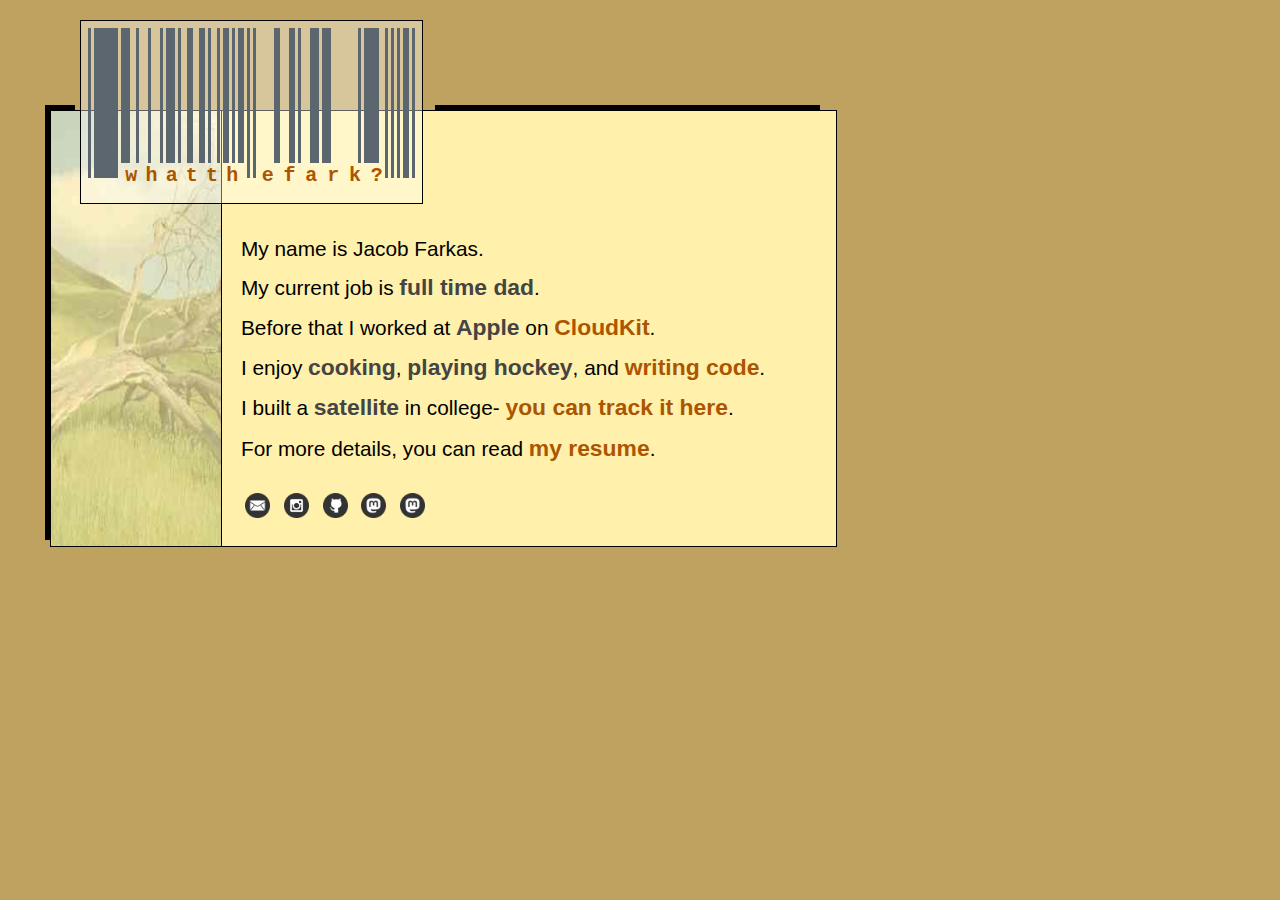
<file: index.html>
<html>
<head>
<link type="text/css" rel="stylesheet" href="style.css">
<script language="javascript" src="main.js"></script>
<script defer data-domain="rkas.net" src="https://eyes.farktronix.com/js/script.js"></script>
<title>_whatthefark?_</title>
</head>

<body onload="setupBarCode()">

</div>
<div id="main_layer">
    <div id="main_picture">
        <img src="SiteImages/treeback.jpg" id="back_img" width="100%" height="100%">
    </div>
    <div id="main" class="content" style="display:inline">
        My name is Jacob Farkas.<br>
        My current job is <span class="highlight">full time dad</span>.<br>
        Before that I worked at <span class="highlight">Apple</span> on <a class="highlight" href="https://developer.apple.com/icloud/cloudkit/">CloudKit</a>.<br>
        I enjoy <span class="highlight">cooking</span>, <span class="highlight">playing hockey</span>, and <a class="highlight" href="https://github.com/farktronix">writing code</a>.<br>
        I built a <span class="highlight">satellite</span> in college- <a class="highlight" href="https://cp4.rkas.net">you can track it here</a>.<br>
        For more details, you can read <a class="highlight" href="resume.pdf">my resume</a>.<br>
        <div id="social">
            <!-- Icons courtesy of https://www.iconfinder.com/AlfredoCreates -->
            <a href="mailto:webcontact@rkas.net"><img class="externalLink" src="icons/email.png"></a>
            <!-- <a href="https://twitter.com/farktronix"><img class="externalLink" src="icons/twitter.png"></a> -->
            <a href="https://instagram.com/farktronix"><img class="externalLink" src="icons/instagram.png"></a>
            <a href="https://github.com/farktronix"><img class="externalLink" src="icons/github.png"></a>
            <a rel="me" href="https://farktronix.com/@jacob"><img class="externalLink" src="icons/mastodon.png"></a>
            <a rel="me" href="https://mastodon.bsd.cafe/@farktronix"><img class="externalLink" src="icons/mastodon.png"></a>
        </div>
    </div>
</div>
<div id="top_left_angle">&nbsp;</div>
<div id="top_bar">&nbsp;</div>
<div id="left_bar">&nbsp;</div>
<div id="barcode_outer" onClick="setupBarCode()">
    <div id="outer" class="bardigit_long">
        <div class="outerbit_on" id="const_bit1">&nbsp;</div>
        <div class="outerbit_off" id="const_bit7">&nbsp;</div>
        <div class="outerbit_on" id="const_bit2">&nbsp;</div>
    </div>
    <div id="textc1">
        <div class="bartext" id="text2">w</div>
        <div class="bartext" id="text3">h</div>
        <div class="bartext" id="text4">a</div>
        <div class="bartext" id="text5">t</div>
        <div class="bartext" id="text6">t</div>
        <div class="bartext" id="text7">h</div>
    </div>
    <div id="textc2">
        <div class="bartext" id="text8">e</div>
        <div class="bartext" id="text9">f</div>
        <div class="bartext" id="text10">a</div>
        <div class="bartext" id="text11">r</div>
        <div class="bartext" id="text12">k</div>
        <div class="bartext" id="text13">?</div>
    </div>
    <div id="bardigit_1" class="bardigit_long" onmouseover="newCode(this,1)">
        <div id="d1_b1" class="bit">&nbsp;</div>
        <div id="d1_b2" class="bit">&nbsp;</div>
        <div id="d1_b3" class="bit">&nbsp;</div>
        <div id="d1_b4" class="bit">&nbsp;</div>
        <div id="d1_b5" class="bit">&nbsp;</div>
        <div id="d1_b6" class="bit">&nbsp;</div>
        <div id="d1_b7" class="bit">&nbsp;</div>
    </div>
    <div id="bardigit_2" class="bardigit" onmouseover="newCode(this,2)">
        <div id="d2_b1" class="bit">&nbsp;</div>
        <div id="d2_b2" class="bit">&nbsp;</div>
        <div id="d2_b3" class="bit">&nbsp;</div>
        <div id="d2_b4" class="bit">&nbsp;</div>
        <div id="d2_b5" class="bit">&nbsp;</div>
        <div id="d2_b6" class="bit">&nbsp;</div>
        <div id="d2_b7" class="bit">&nbsp;</div>
    </div>
    <div id="bardigit_3" class="bardigit" onmouseover="newCode(this,3)">
        <div id="d3_b1" class="bit">&nbsp;</div>
        <div id="d3_b2" class="bit">&nbsp;</div>
        <div id="d3_b3" class="bit">&nbsp;</div>
        <div id="d3_b4" class="bit">&nbsp;</div>
        <div id="d3_b5" class="bit">&nbsp;</div>
        <div id="d3_b6" class="bit">&nbsp;</div>
        <div id="d3_b7" class="bit">&nbsp;</div>
    </div>
    <div id="bardigit_4" class="bardigit" onmouseover="newCode(this,4)">
        <div id="d4_b1" class="bit">&nbsp;</div>
        <div id="d4_b2" class="bit">&nbsp;</div>
        <div id="d4_b3" class="bit">&nbsp;</div>
        <div id="d4_b4" class="bit">&nbsp;</div>
        <div id="d4_b5" class="bit">&nbsp;</div>
        <div id="d4_b6" class="bit">&nbsp;</div>
        <div id="d4_b7" class="bit">&nbsp;</div>
    </div>
    <div id="bardigit_5" class="bardigit" onmouseover="newCode(this,5)">
        <div id="d5_b1" class="bit">&nbsp;</div>
        <div id="d5_b2" class="bit">&nbsp;</div>
        <div id="d5_b3" class="bit">&nbsp;</div>
        <div id="d5_b4" class="bit">&nbsp;</div>
        <div id="d5_b5" class="bit">&nbsp;</div>
        <div id="d5_b6" class="bit">&nbsp;</div>
        <div id="d5_b7" class="bit">&nbsp;</div>
    </div>
    <div id="bardigit_6" class="bardigit" onmouseover="newCode(this,6)">
        <div id="d6_b1" class="bit">&nbsp;</div>
        <div id="d6_b2" class="bit">&nbsp;</div>
        <div id="d6_b3" class="bit">&nbsp;</div>
        <div id="d6_b4" class="bit">&nbsp;</div>
        <div id="d6_b5" class="bit">&nbsp;</div>
        <div id="d6_b6" class="bit">&nbsp;</div>
        <div id="d6_b7" class="bit">&nbsp;</div>
    </div>
    <div id="bardigit_7" class="bardigit" onmouseover="newCode(this,7)">
        <div id="d7_b1" class="bit">&nbsp;</div>
        <div id="d7_b2" class="bit">&nbsp;</div>
        <div id="d7_b3" class="bit">&nbsp;</div>
        <div id="d7_b4" class="bit">&nbsp;</div>
        <div id="d7_b5" class="bit">&nbsp;</div>
        <div id="d7_b6" class="bit">&nbsp;</div>
        <div id="d7_b7" class="bit">&nbsp;</div>
    </div>
    <div id="inner" class="bardigit_long">
        <div class="outerbit_off" id="const_bit8">&nbsp;</div>
        <div class="outerbit_on" id="const_bit3">&nbsp;</div>
        <div class="outerbit_off" id="const_bit9">&nbsp;</div>
        <div class="outerbit_on" id="const_bit4">&nbsp;</div>
        <div class="outerbit_off" id="const_bit10">&nbsp;</div>
    </div>
    <div id="bardigit_8" class="bardigit" onmouseover="newCode(this,8)">
        <div id="d8_b1" class="bit">&nbsp;</div>
        <div id="d8_b2" class="bit">&nbsp;</div>
        <div id="d8_b3" class="bit">&nbsp;</div>
        <div id="d8_b4" class="bit">&nbsp;</div>
        <div id="d8_b5" class="bit">&nbsp;</div>
        <div id="d8_b6" class="bit">&nbsp;</div>
        <div id="d8_b7" class="bit">&nbsp;</div>
    </div>
    <div id="bardigit_9" class="bardigit" onmouseover="newCode(this,9)">
        <div id="d9_b1" class="bit">&nbsp;</div>
        <div id="d9_b2" class="bit">&nbsp;</div>
        <div id="d9_b3" class="bit">&nbsp;</div>
        <div id="d9_b4" class="bit">&nbsp;</div>
        <div id="d9_b5" class="bit">&nbsp;</div>
        <div id="d9_b6" class="bit">&nbsp;</div>
        <div id="d9_b7" class="bit">&nbsp;</div>
    </div>
    <div id="bardigit_10" class="bardigit" onmouseover="newCode(this,10)">
        <div id="d10_b1" class="bit">&nbsp;</div>
        <div id="d10_b2" class="bit">&nbsp;</div>
        <div id="d10_b3" class="bit">&nbsp;</div>
        <div id="d10_b4" class="bit">&nbsp;</div>
        <div id="d10_b5" class="bit">&nbsp;</div>
        <div id="d10_b6" class="bit">&nbsp;</div>
        <div id="d10_b7" class="bit">&nbsp;</div>
    </div>
    <div id="bardigit_11" class="bardigit" onmouseover="newCode(this,11)">
        <div id="d11_b1" class="bit">&nbsp;</div>
        <div id="d11_b2" class="bit">&nbsp;</div>
        <div id="d11_b3" class="bit">&nbsp;</div>
        <div id="d11_b4" class="bit">&nbsp;</div>
        <div id="d11_b5" class="bit">&nbsp;</div>
        <div id="d11_b6" class="bit">&nbsp;</div>
        <div id="d11_b7" class="bit">&nbsp;</div>
    </div>
    <div id="bardigit_12" class="bardigit" onmouseover="newCode(this,12)">
        <div id="d12_b1" class="bit">&nbsp;</div>
        <div id="d12_b2" class="bit">&nbsp;</div>
        <div id="d12_b3" class="bit">&nbsp;</div>
        <div id="d12_b4" class="bit">&nbsp;</div>
        <div id="d12_b5" class="bit">&nbsp;</div>
        <div id="d12_b6" class="bit">&nbsp;</div>
        <div id="d12_b7" class="bit">&nbsp;</div>
    </div>
    <div id="bardigit_13" class="bardigit" onmouseover="newCode(this,13)">
        <div id="d13_b1" class="bit">&nbsp;</div>
        <div id="d13_b2" class="bit">&nbsp;</div>
        <div id="d13_b3" class="bit">&nbsp;</div>
        <div id="d13_b4" class="bit">&nbsp;</div>
        <div id="d13_b5" class="bit">&nbsp;</div>
        <div id="d13_b6" class="bit">&nbsp;</div>
        <div id="d13_b7" class="bit">&nbsp;</div>
    </div>
    <div id="bardigit_14" class="bardigit_long" onmouseover="newCode(this,14)">
        <div id="d14_b1" class="bit">&nbsp;</div>
        <div id="d14_b2" class="bit">&nbsp;</div>
        <div id="d14_b3" class="bit">&nbsp;</div>
        <div id="d14_b4" class="bit">&nbsp;</div>
        <div id="d14_b5" class="bit">&nbsp;</div>
        <div id="d14_b6" class="bit">&nbsp;</div>
        <div id="d14_b7" class="bit">&nbsp;</div>
    </div>
    <div id="outer" class="bardigit_long">
        <div class="outerbit_on" id="const_bit5">&nbsp;</div>
        <div class="outerbit_off" id="const_bit11">&nbsp;</div>
        <div class="outerbit_on" id="const_bit6">&nbsp;</div>
    </div>
    <div>&nbsp;</div>
</div>
</body>
</html>
</file>
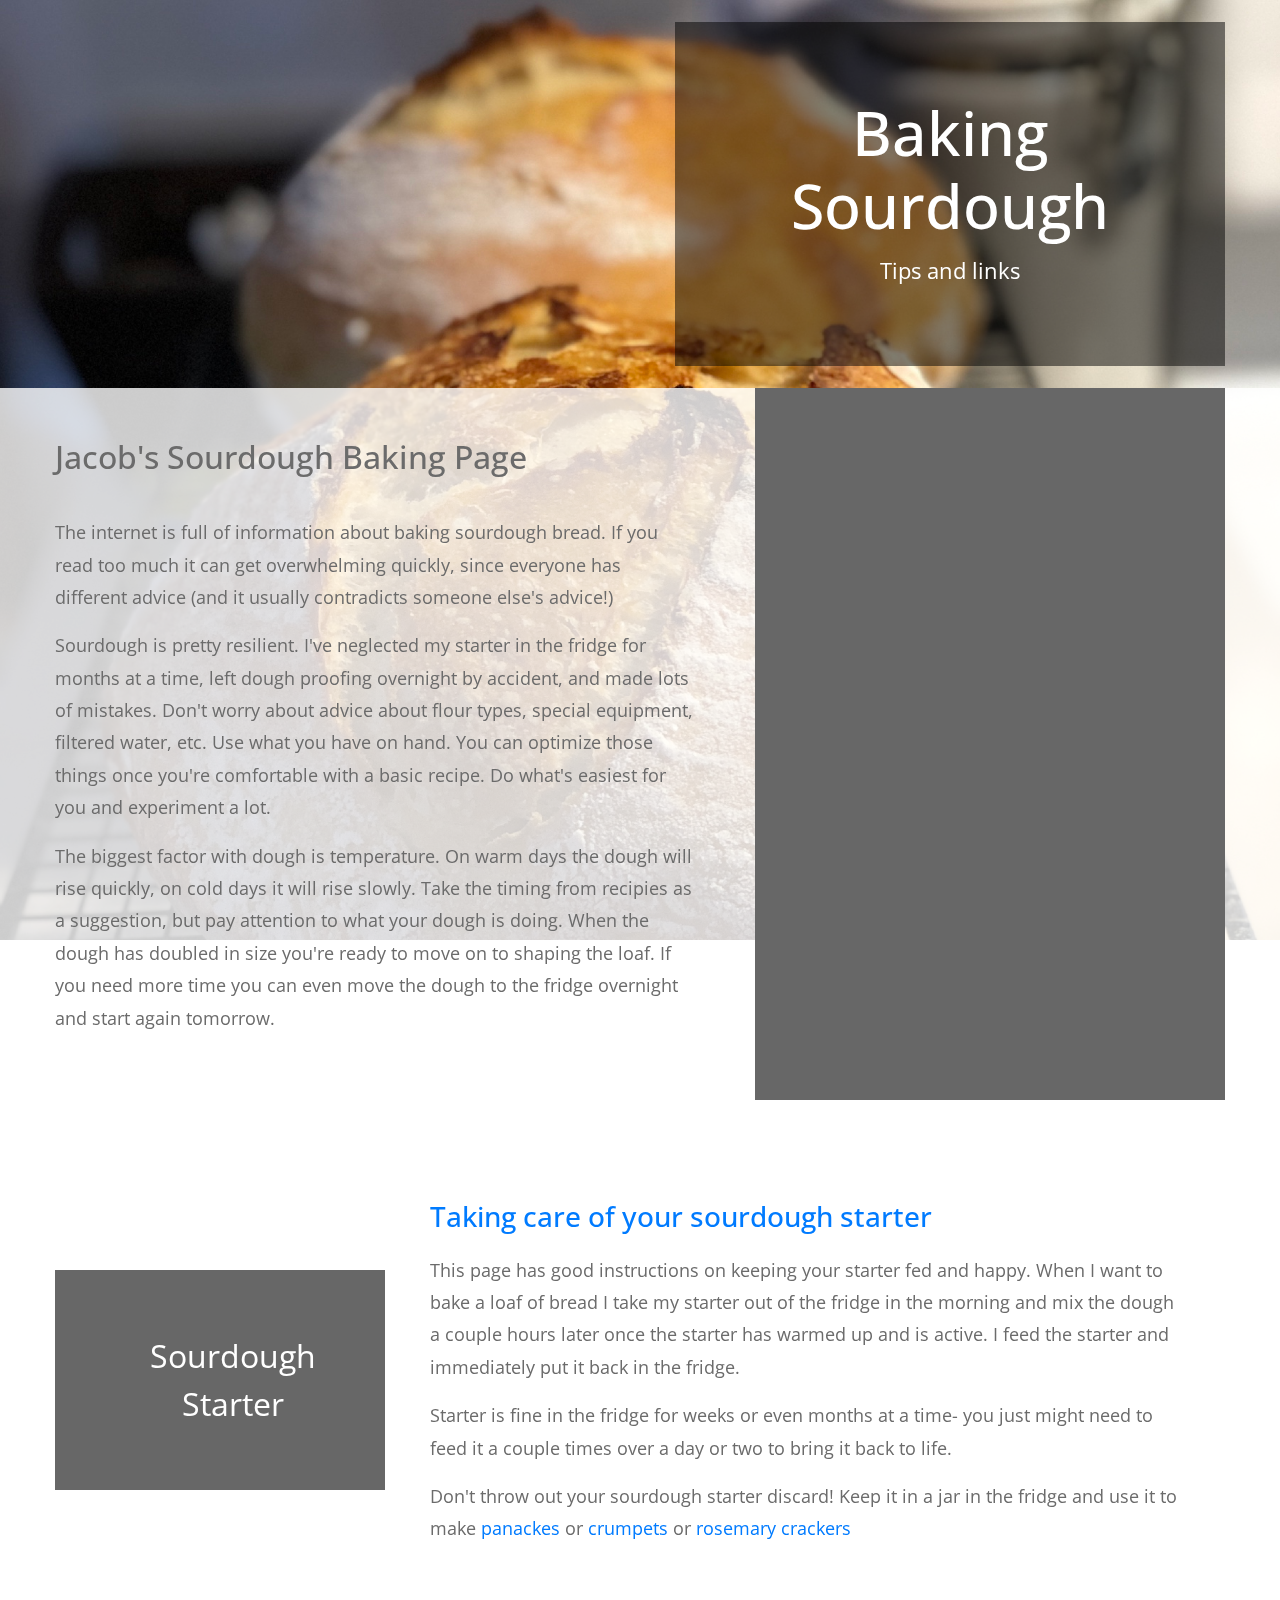
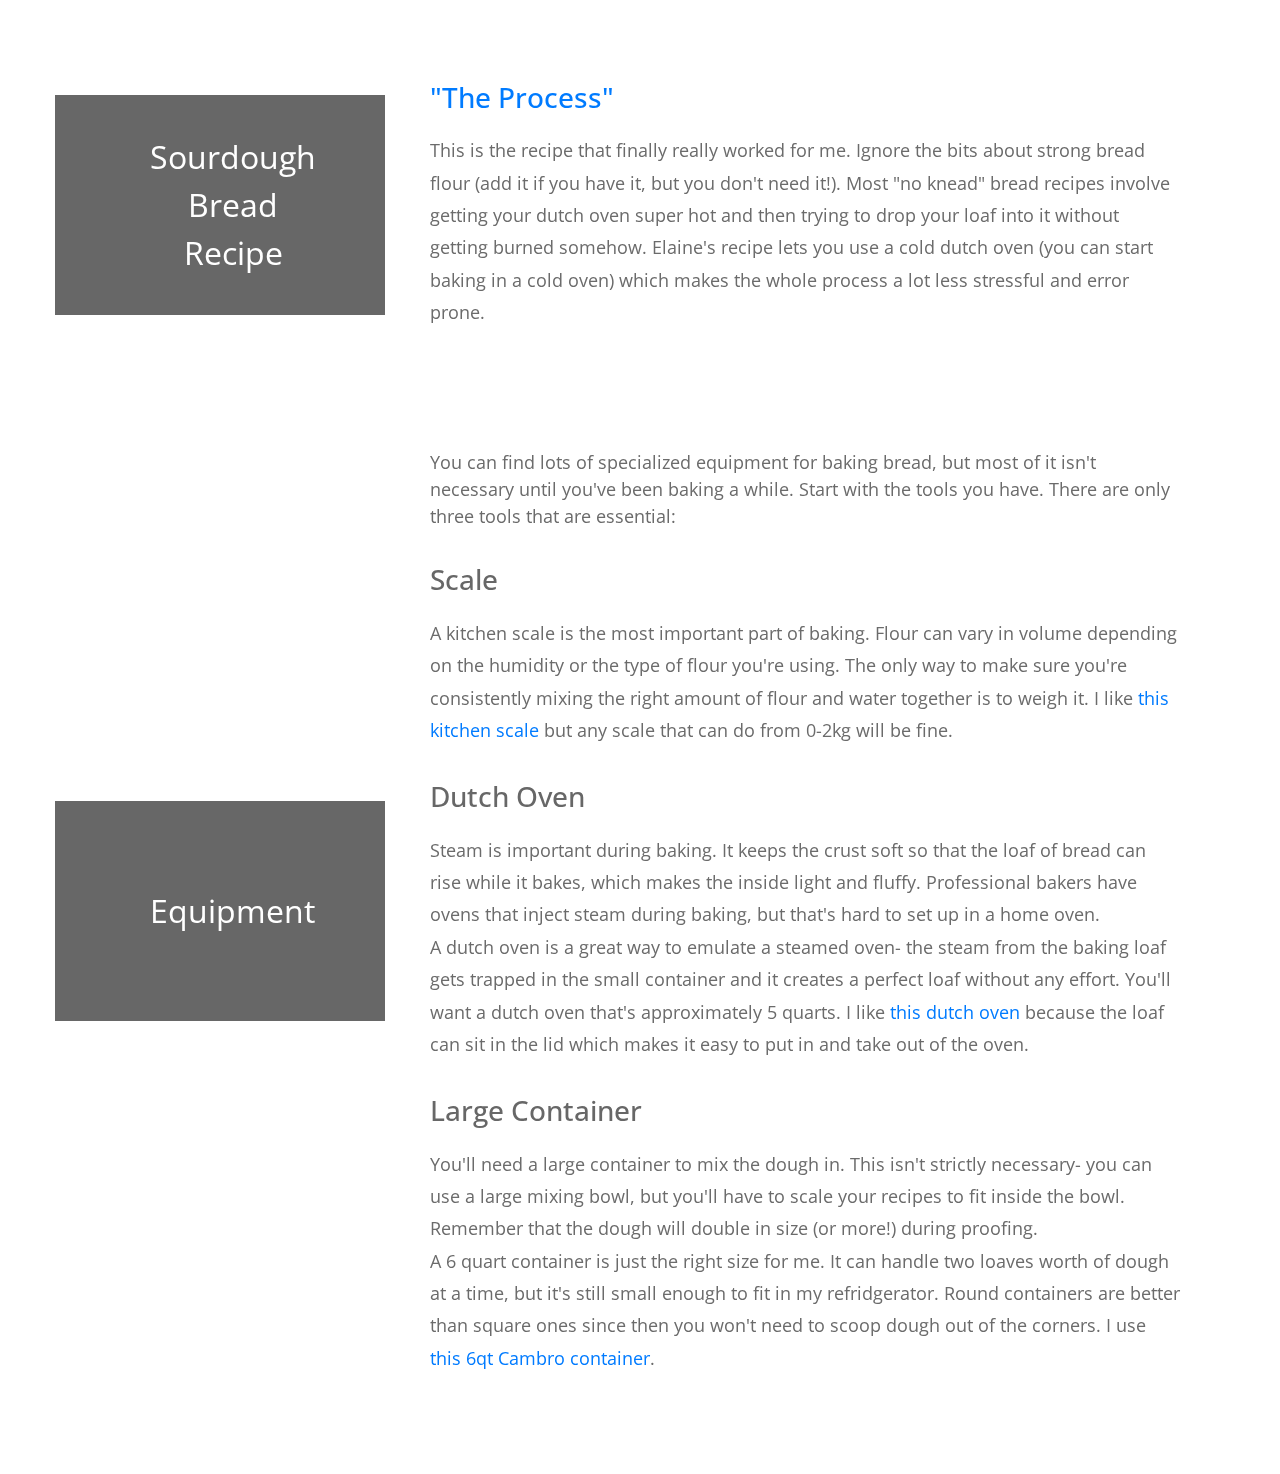
<file: sourdough/index.html>
<!DOCTYPE html>
<html lang="en">
  <head>
    <meta charset="UTF-8" />
    <meta name="viewport" content="width=device-width, initial-scale=1.0" />
    <meta http-equiv="X-UA-Compatible" content="ie=edge" />
    <link rel="stylesheet" href="https://fonts.googleapis.com/css?family=Open+Sans:400,600" />
    <link rel="stylesheet" href="css/all.min.css" />
    <link rel="stylesheet" href="css/bootstrap.min.css" />
    <link rel="stylesheet" href="css/templatemo-style.css" />
    <title>Jacob's Sourdough Page</title>

<!--
Mini Profile Template
https://templatemo.com/tm-530-mini-profile
-->
  </head>
  <body>
    <!-- Welcome Section -->
    <section id="tmWelcome" class="parallax-window" data-parallax="scroll" data-image-src="img/mini-profile-bg-01.jpg">
      <div class="container-fluid tm-brand-container-outer">
        <div class="row">
          <div class="col-12">
            <!-- Logo Area -->
            <!-- Black transparent bg -->
            <div class="ml-auto mr-0 tm-bg-black-transparent text-white tm-brand-container-inner">
              <div class="tm-brand-container text-center">
                <h1 class="tm-brand-name">Baking Sourdough</h1>
                <p class="tm-brand-description mb-0">Tips and links</p>
              </div>
            </div>
          </div>
        </div>
      </div>

      <div class="tm-bg-white-transparent tm-welcome-container">
        <div class="container-fluid">
          <div class="row h-100">
            <!-- Welcome Text -->
            <!-- White transparent bg -->
            <div class="col-md-7 tm-welcome-left-col">
              <div class="tm-welcome-left">
                <h2 class="tm-welcome-title">Jacob's Sourdough Baking Page</h2>
                <p class="pb-0">
                    The internet is full of information about baking sourdough bread.
                    If you read too much it can get overwhelming quickly, since everyone has different advice (and it usually contradicts someone else's advice!)
                    <p>
                    Sourdough is pretty resilient. I've neglected my starter in the fridge for months at a time, left dough proofing overnight by accident, and made lots of mistakes. Don't worry about advice about flour types, special equipment, filtered water, etc. Use what you have on hand. You can optimize those things once you're comfortable with a basic recipe.
                    Do what's easiest for you and experiment a lot.
                    </p>
                    <p>
                    The biggest factor with dough is temperature. On warm days the dough will rise quickly, on cold days it will rise slowly.
                    Take the timing from recipies as a suggestion, but pay attention to what your dough is doing. When the dough has doubled in size you're ready to move on to shaping the loaf. If you need more time you can even move the dough to the fridge overnight and start again tomorrow.
                    </p>
                </p>
              </div>
            </div>
            <!-- Brown bg -->
            <div class="col-md-5">
              <div class="tm-welcome-right">
                <p class="mb-0">
                </p>
              </div>
            </div>
          </div>
        </div>
      </div>
    </section>
    <!-- End Welcome section -->

    <!-- Portfolio section -->
    <section id="tmPortfolio">
      <div class="container-fluid">
        <div class="row">
          <div class="col-12">
            <div class="tm-portfolio-item">
              <div class="tm-portfolio-name text-white tm-bg-dark-gray">
                <a href="https://foodbodsourdough.com/how-to-look-after-your-starter/" class="text-white">Sourdough Starter</a>
              </div>
              <div class="tm-portfolio-description">
                <h3 class="tm-text-green">
                    <a href="https://foodbodsourdough.com/how-to-look-after-your-starter/">Taking care of your sourdough starter</a>
                </h3>
                <p class="mb-0">
                  <p>
                      This page has good instructions on keeping your starter fed and happy. When I want to bake a loaf of bread I take my starter out of the fridge in the morning and mix the dough a couple hours later once the starter has warmed up and is active. I feed the starter and immediately put it back in the fridge.
                  </p>
                  <p>
                      Starter is fine in the fridge for weeks or even months at a time- you just might need to feed it a couple times over a day or two to bring it back to life.
                  </p>
                  <p>
                      Don't throw out your sourdough starter discard! Keep it in a jar in the fridge and use it to make <a href="https://www.kingarthurflour.com/recipes/classic-sourdough-waffles-or-pancakes-recipe">panackes</a> or <a href="https://www.kingarthurflour.com/recipes/sourdough-crumpets-recipe">crumpets</a> or <a href="https://www.breadexperience.com/sourdough-rosemary-lavash-crackers/">rosemary crackers</a>
                </p>
              </div>
            </div>

            <div class="tm-portfolio-item">
              <div class="tm-portfolio-name text-white tm-bg-dark-gray">
                <a href="https://foodbodsourdough.com/the-process/" class="text-white">Sourdough Bread Recipe</a>
              </div>
              <div class="tm-portfolio-description">
                <h3 class="tm-text-dark-gray">
                    <a href="https://foodbodsourdough.com/the-process/">"The Process"</a>
                </h3>
                <p class="mb-0">
                    This is the recipe that finally really worked for me. Ignore the bits about strong bread flour (add it if you have it, but you don't need it!). Most "no knead" bread recipes involve getting your dutch oven super hot and then trying to drop your loaf into it without getting burned somehow. Elaine's recipe lets you use a cold dutch oven (you can start baking in a cold oven) which makes the whole process a lot less stressful and error prone.
                </p>
              </div>
            </div>

            <div class="tm-portfolio-item">
              <div class="tm-portfolio-name text-white tm-bg-dark-gray">
                  Equipment
              </div>
              <div class="tm-portfolio-description">
                You can find lots of specialized equipment for baking bread, but most of it isn't necessary until you've been baking a while. Start with the tools you have. There are only three tools that are essential:
                <h3 class="tm-text-dark-gray">
                <br>
                    Scale
                </h3>
                <p class="mb-0">
                A kitchen scale is the most important part of baking. Flour can vary in volume depending on the humidity or the type of flour you're using. The only way to make sure you're consistently mixing the right amount of flour and water together is to weigh it. I like <a href="https://www.amazon.com/Ozeri-Professional-Digital-Kitchen-Tempered/dp/B003MSZBSI">this kitchen scale</a> but any scale that can do from 0-2kg will be fine.
                </p>

                <h3 class="tm-text-dark-gray">
                <br>
                   Dutch Oven 
                </h3>
                <p class="mb-0">
                Steam is important during baking. It keeps the crust soft so that the loaf of bread can rise while it bakes, which makes the inside light and fluffy. Professional bakers have ovens that inject steam during baking, but that's hard to set up in a home oven. 
                <br>
                A dutch oven is a great way to emulate a steamed oven- the steam from the baking loaf gets trapped in the small container and it creates a perfect loaf without any effort. You'll want a dutch oven that's approximately 5 quarts. I like <a href="https://www.amazon.com/gp/product/B000LEXR0K">this dutch oven</a> because the loaf can sit in the lid which makes it easy to put in and take out of the oven.
                </p>

                 <h3 class="tm-text-dark-gray">
                <br>
                   Large Container
                </h3>
                <p class="mb-0">
                You'll need a large container to mix the dough in. This isn't strictly necessary- you can use a large mixing bowl, but you'll have to scale your recipes to fit inside the bowl. Remember that the dough will double in size (or more!) during proofing.
                </p>
                <p class="mb-0">
                A 6 quart container is just the right size for me. It can handle two loaves worth of dough at a time, but it's still small enough to fit in my refridgerator. Round containers are better than square ones since then you won't need to scoop dough out of the corners. I use <a href="https://www.amazon.com/Cambro-RFS6PP190-Camwear-6-Quart-Container/dp/B07MVJNXL9">this 6qt Cambro container</a>.
                </p>
              </div>
            </div>

          </div>
        </div>
      </div>
    </section>
    <!-- End portfolio section -->

    <script src="js/jquery.min.js"></script>
    <script src="js/parallax.min.js"></script>
    <script>
      function detectMsBrowser() {
        using_ms_browser =
          navigator.appName == "Microsoft Internet Explorer" ||
          (navigator.appName == "Netscape" &&
            navigator.appVersion.indexOf("Edge") > -1) ||
          (navigator.appName == "Netscape" &&
            navigator.appVersion.indexOf("Trident") > -1);

        if (using_ms_browser == true) {
          alert(
            "Please use Chrome or Firefox for the best browsing experience!"
          );
        }
      }
      function setBrandMarginTop() {
        var bottomContainerHeight = $(".tm-welcome-container").height();

        $(".tm-brand-container-outer").css({
          "margin-top": -bottomContainerHeight + "px"
        });
      }

      $(function() {
        setBrandMarginTop();
        detectMsBrowser();

        // Handle window resize event
        $(window).resize(function() {
          setBrandMarginTop();
        });
      });
    </script>
  </body>
</html>
</file>
<file: style.css>
body {
    background: #BFA260;
    color: #000000;
}

a {
    color: #ac5500;
    text-decoration:none;
    font-size: 110%;
}

.bartext {
    color: #ac5500;
    font-size: 20px;
    width: 16%;
    font-family: courier;
    font-weight: bold;
    text-align: left;
    align: left;
    float: left;
    display: block;
}

.content {
    position: absolute;
    top:120px;
    left:190px;
    z-index: 60;
    font-family: sans-serif;
}

a.highlight {
    color: #ac5500;
}

.highlight {
    color: #444444;
    font-weight: bold;
    font-size: 110%;
    font-family: sans-serif;
}

#main {
    font-size: 130%;
    line-height: 1.75;
}

#main_layer {
    position: absolute;
    background: #FFF0AB;
    width: 600px;
    height: 350px;
    left: 50px;
    top: 110px;
    border: thin solid black;
    padding: 80px 5px 5px 180px;
    z-index: 5;
}

#main_picture {
    position: absolute;
    width:170px;
    height:100%;
    left:0px;
    top:0px;
    border-right: thin solid black;
}

#barcode_outer {
    position: absolute;
    background-color: #ffffff60;
    top: 20px;
    left: 80px;
    padding: 7px 7px 7px 7px;
    border: thin solid black;
    z-index: 10;
    align: left;
}

#top_left_angle {
    position: absolute;
    top: 105px;
    left: 45px;
    width: 25px;
    height: 20px;
    border-top: thick solid black;
    border-left: thick solid black;
    z-index: 30;
}

#top_bar {
    position: absolute;
    top:105px;
    left:435px;
    width:385px;
    height:20px;
    border-top: thick solid black;
}

#left_bar {
    position:absolute;
    top:120px;
    left:45px;
    width:20px;
    height:420px;
    border-left: thick solid black;
}

.bardigit {
    height:135px;
    display: block;
    float: left;
    align: left;
    padding: 0px 0px 0px 0px;
    margin: 0px 0px 0px 0px;
}

.bardigit_long {
    height:150px;
    display: block;
    float: left;
    align: left;
    padding: 0px 0px 0px 0px;
    margin: 0px 0px 0px 0px;
}

.bit {
    top: 0px;
    width: 3px;
    height: 100%;
    float: left;
    align: left;
    display: block;
    padding: 0px 0px 0px 0px;
    margin: 0px 0px 0px 0px;
}

.outerbit_off {
    top: 0px;
    left: 0px;
    width: 3px;
    height: 100%;
    padding: 0px 0px 0px 0px;
    margin: 0px 0px 0px 0px;
    float: left;
    align: left;
    display: block;
}

.outerbit_on {
    top: 0px;
    left: 0px;
    width: 3px;
    height: 100%;
    padding: 0px 0px 0px 0px;
    margin: 0px 0px 0px 0px;
    background: #5C666E;
    color: #5C666E;
    float: left;
    align: left;
}

#textc1 {
    position: absolute;
    top:143px;
    left:13%;
    width:37%;
}

#textc2 {
    position: absolute;
    top:143px;
    left:53%;
    width:40%;
}

#iconbar {
    position: absolute;
    top: 86%;
    left: 45%;
    height: 70px;
    width: 300px;
    z-index: 50;
}

.icon {
    position: absolute;
    bottom: 5%;
    width: 50px;
    height: 25px;
    color: #919191;
    background-color: #ffffff60;
    border: thin solid #BFA260;
    text-align: center;
    vertical-align: baseline;
    cursor: pointer;
}

#intro {
    position: absolute;
    top:0px;
    left:300px;
    width: 200px;
    height: 100%;
}

.externalLink {
    width: 25px;
    height: 25px;
    padding: 25px 4px 0px 4px;
}
</file>
<file: sourdough/css/templatemo-style.css>
/**

Mini Profile Template

https://templatemo.com/tm-530-mini-profile


Color Codes
------------
brown: #986665;
green: #98cb00;
orange: #cc6733;
blue: #3398cc;
dark-gray: #676767;
light-gray: #999999;
text-gray: #6b6b6b;

*/

html {
  -webkit-font-smoothing: antialiased;
  scroll-behavior: smooth;
}

body {
  font-family: "Open Sans", Arial, Helvetica, sans-serif;
  font-size: 18px;
  font-weight: 400;
  color: #6b6b6b;
  overflow-x: hidden;
}

a,
button {
  color:
  transition: all 0.3s ease;
}

a:hover {
  text-decoration: none;
}

.container-fluid {
  max-width: 1200px;
}

.tm-bg-black-transparent {
  background-color: rgba(0, 0, 0, 0.5);
}

.tm-bg-white-transparent {
  background-color: rgba(255, 255, 255, 0.8);
}

.tm-bg-green {
  background-color: #98cb00;
}

.tm-bg-orange {
  background-color: #cc6733;
}

.tm-bg-blue {
  background-color: #3398cc;
}

.tm-bg-dark-gray {
  background-color: #676767;
}

/*
  Welcome section
*/
#tmWelcome {
  position: relative;
  display: flex;
  align-items: center;
}

.tm-brand-container-outer {
  margin-top: -400px;
}

.tm-brand-container-inner {
  max-width: 550px;
  width: 100%;
}

.tm-brand-container {
  padding: 75px 110px;
}

.tm-brand-name {
  font-size: 3.8rem;
}

.tm-brand-description {
  font-size: 1.4rem;
}

.parallax-window {
  min-height: 1100px;
  background: transparent;
}

#tmContact {
  min-height: 1197px;
}

.tm-welcome-container {
  min-height: 400px;
  position: absolute;
  bottom: 0;
  left: 0;
  width: 100%;
  display: flex;
  align-items: stretch;
}

.tm-welcome-title {
  margin-bottom: 40px;
}

.tm-welcome-left {
  padding-right: 30px;
  padding-top: 50px;
  padding-bottom: 50px;
}

.tm-welcome-left-col {
  display: flex;
  align-items: center;
}

.tm-welcome-right {
  color: white;
  background-color: #676767;
  padding: 80px 43px 70px;
  height: 100%;
}

.tm-welcome-icon {
  margin-bottom: 50px;
  display: block;
  text-align: center;
}

/*
  Portfolio section
*/

#tmPortfolio {
  padding-top: 80px;
}

.tm-portfolio-item {
  display: flex;
  align-items: center;
  margin-bottom: 80px;
}

.tm-portfolio-name {
  width: 330px;
  height: 220px;
  font-size: 2rem;
  padding: 70px 95px;
  display: flex;
  align-items: center;
  text-align: center;
}

.tm-portfolio-description {
  width: calc(100% - 330px);
  padding: 20px 45px;
}

.tm-portfolio-description h3 {
  margin-bottom: 20px;
}

.tm-text-green {
  color: #98cb00;
}

.tm-text-orange {
  color: #cc6733;
}

.tm-text-blue {
  color: #3398cc;
}

.tm-text-dark-gray {
  color: #676767;
}

.tm-title-small {
  font-size: 1.3rem;
}

p {
  line-height: 1.8;
}

/*
  Contact section
*/

#tmContact {
  padding-top: 95px;
}

.tm-contact-item {
  width: 33.3334%;
  max-width: 345px;
  height: auto;
  min-height: 420px;
  margin-right: 35px;
  background-color: white;
  padding: 54px 34px 44px;
}

.tm-contact-item:last-child {
  margin-right: 0;
}

.tm-contact-items-container {
  display: flex;
  justify-content: space-between;
  margin-bottom: 130px;
}

.tm-contact-item-icon {
  margin-bottom: 45px;
  width: 100%;
  height: 160px;
  display: flex;
  align-items: center;
  justify-content: center;
}

#tmContactForm {
  width: 100%;
  max-width: 680px;
  padding: 45px 45px 30px;
  margin-bottom: 95px;
}

.form-group {
  max-width: 355px;
}

.form-control {
  background: transparent;
  border-color: #999999;
  padding: 15px 10px;
  font-size: 1.1rem;
  margin-bottom: 10px;
}

.tm-btn-submit {
  background-color: #999999;
  padding: 12px 30px;
  font-size: 1.2rem;
}

.tm-btn-submit:focus,
.tm-btn-submit:hover {
  background-color: #676767;
}

.tm-copyright-text {
  margin-bottom: 30px;
}

.tm-link {
  color: #676767;
}

@media (max-width: 1054px) {
  .tm-contact-item-icon {
    margin-bottom: 15px;
  }
}

@media (max-width: 991px) {
  .tm-contact-items-container {
    flex-direction: column;
  }

  .tm-contact-item {
    width: auto;
    max-width: 680px;
    min-height: 0;
    margin-left: auto;
    margin-right: auto;
    margin-bottom: 30px;
  }

  .tm-contact-item:last-child {
    margin-right: auto;
    margin-bottom: 0;
  }

  #tmContactForm {
    margin-left: auto;
    margin-right: auto;
  }
}

@media (max-width: 730px) {
  .tm-portfolio-item {
    flex-direction: column;
  }

  .tm-portfolio-name {
    justify-content: center;
  }

  .tm-portfolio-name,
  .tm-portfolio-description {
    width: 100%;
  }

  .tm-portfolio-description {
    padding: 20px 30px;
  }
}

@media (max-width: 572px) {
  .tm-brand-container {
    padding: 45px;
  }
}

@media (max-width: 443px) {
  .tm-brand-name {
    font-size: 3rem;
  }

  .tm-brand-container {
    padding: 25px;
  }
}
</file>
<file: sourdough/css/all.min.css>
.fa,.fab,.fal,.far,.fas{-moz-osx-font-smoothing:grayscale;-webkit-font-smoothing:antialiased;display:inline-block;font-style:normal;font-variant:normal;text-rendering:auto;line-height:1}.fa-lg{font-size:1.33333em;line-height:.75em;vertical-align:-.0667em}.fa-xs{font-size:.75em}.fa-sm{font-size:.875em}.fa-1x{font-size:1em}.fa-2x{font-size:2em}.fa-3x{font-size:3em}.fa-4x{font-size:4em}.fa-5x{font-size:5em}.fa-6x{font-size:6em}.fa-7x{font-size:7em}.fa-8x{font-size:8em}.fa-9x{font-size:9em}.fa-10x{font-size:10em}.fa-fw{text-align:center;width:1.25em}.fa-ul{list-style-type:none;margin-left:2.5em;padding-left:0}.fa-ul>li{position:relative}.fa-li{left:-2em;position:absolute;text-align:center;width:2em;line-height:inherit}.fa-border{border:.08em solid #eee;border-radius:.1em;padding:.2em .25em .15em}.fa-pull-left{float:left}.fa-pull-right{float:right}.fa.fa-pull-left,.fab.fa-pull-left,.fal.fa-pull-left,.far.fa-pull-left,.fas.fa-pull-left{margin-right:.3em}.fa.fa-pull-right,.fab.fa-pull-right,.fal.fa-pull-right,.far.fa-pull-right,.fas.fa-pull-right{margin-left:.3em}.fa-spin{animation:fa-spin 2s infinite linear}.fa-pulse{animation:fa-spin 1s infinite steps(8)}@keyframes fa-spin{0%{transform:rotate(0deg)}to{transform:rotate(1turn)}}.fa-rotate-90{-ms-filter:"progid:DXImageTransform.Microsoft.BasicImage(rotation=1)";transform:rotate(90deg)}.fa-rotate-180{-ms-filter:"progid:DXImageTransform.Microsoft.BasicImage(rotation=2)";transform:rotate(180deg)}.fa-rotate-270{-ms-filter:"progid:DXImageTransform.Microsoft.BasicImage(rotation=3)";transform:rotate(270deg)}.fa-flip-horizontal{-ms-filter:"progid:DXImageTransform.Microsoft.BasicImage(rotation=0, mirror=1)";transform:scaleX(-1)}.fa-flip-vertical{transform:scaleY(-1)}.fa-flip-both,.fa-flip-horizontal.fa-flip-vertical,.fa-flip-vertical{-ms-filter:"progid:DXImageTransform.Microsoft.BasicImage(rotation=2, mirror=1)"}.fa-flip-both,.fa-flip-horizontal.fa-flip-vertical{transform:scale(-1)}:root .fa-flip-both,:root .fa-flip-horizontal,:root .fa-flip-vertical,:root .fa-rotate-90,:root .fa-rotate-180,:root .fa-rotate-270{filter:none}.fa-stack{display:inline-block;height:2em;line-height:2em;position:relative;vertical-align:middle;width:2.5em}.fa-stack-1x,.fa-stack-2x{left:0;position:absolute;text-align:center;width:100%}.fa-stack-1x{line-height:inherit}.fa-stack-2x{font-size:2em}.fa-inverse{color:#fff}.fa-500px:before{content:"\f26e"}.fa-accessible-icon:before{content:"\f368"}.fa-accusoft:before{content:"\f369"}.fa-acquisitions-incorporated:before{content:"\f6af"}.fa-ad:before{content:"\f641"}.fa-address-book:before{content:"\f2b9"}.fa-address-card:before{content:"\f2bb"}.fa-adjust:before{content:"\f042"}.fa-adn:before{content:"\f170"}.fa-adobe:before{content:"\f778"}.fa-adversal:before{content:"\f36a"}.fa-affiliatetheme:before{content:"\f36b"}.fa-air-freshener:before{content:"\f5d0"}.fa-algolia:before{content:"\f36c"}.fa-align-center:before{content:"\f037"}.fa-align-justify:before{content:"\f039"}.fa-align-left:before{content:"\f036"}.fa-align-right:before{content:"\f038"}.fa-alipay:before{content:"\f642"}.fa-allergies:before{content:"\f461"}.fa-amazon:before{content:"\f270"}.fa-amazon-pay:before{content:"\f42c"}.fa-ambulance:before{content:"\f0f9"}.fa-american-sign-language-interpreting:before{content:"\f2a3"}.fa-amilia:before{content:"\f36d"}.fa-anchor:before{content:"\f13d"}.fa-android:before{content:"\f17b"}.fa-angellist:before{content:"\f209"}.fa-angle-double-down:before{content:"\f103"}.fa-angle-double-left:before{content:"\f100"}.fa-angle-double-right:before{content:"\f101"}.fa-angle-double-up:before{content:"\f102"}.fa-angle-down:before{content:"\f107"}.fa-angle-left:before{content:"\f104"}.fa-angle-right:before{content:"\f105"}.fa-angle-up:before{content:"\f106"}.fa-angry:before{content:"\f556"}.fa-angrycreative:before{content:"\f36e"}.fa-angular:before{content:"\f420"}.fa-ankh:before{content:"\f644"}.fa-app-store:before{content:"\f36f"}.fa-app-store-ios:before{content:"\f370"}.fa-apper:before{content:"\f371"}.fa-apple:before{content:"\f179"}.fa-apple-alt:before{content:"\f5d1"}.fa-apple-pay:before{content:"\f415"}.fa-archive:before{content:"\f187"}.fa-archway:before{content:"\f557"}.fa-arrow-alt-circle-down:before{content:"\f358"}.fa-arrow-alt-circle-left:before{content:"\f359"}.fa-arrow-alt-circle-right:before{content:"\f35a"}.fa-arrow-alt-circle-up:before{content:"\f35b"}.fa-arrow-circle-down:before{content:"\f0ab"}.fa-arrow-circle-left:before{content:"\f0a8"}.fa-arrow-circle-right:before{content:"\f0a9"}.fa-arrow-circle-up:before{content:"\f0aa"}.fa-arrow-down:before{content:"\f063"}.fa-arrow-left:before{content:"\f060"}.fa-arrow-right:before{content:"\f061"}.fa-arrow-up:before{content:"\f062"}.fa-arrows-alt:before{content:"\f0b2"}.fa-arrows-alt-h:before{content:"\f337"}.fa-arrows-alt-v:before{content:"\f338"}.fa-artstation:before{content:"\f77a"}.fa-assistive-listening-systems:before{content:"\f2a2"}.fa-asterisk:before{content:"\f069"}.fa-asymmetrik:before{content:"\f372"}.fa-at:before{content:"\f1fa"}.fa-atlas:before{content:"\f558"}.fa-atlassian:before{content:"\f77b"}.fa-atom:before{content:"\f5d2"}.fa-audible:before{content:"\f373"}.fa-audio-description:before{content:"\f29e"}.fa-autoprefixer:before{content:"\f41c"}.fa-avianex:before{content:"\f374"}.fa-aviato:before{content:"\f421"}.fa-award:before{content:"\f559"}.fa-aws:before{content:"\f375"}.fa-baby:before{content:"\f77c"}.fa-baby-carriage:before{content:"\f77d"}.fa-backspace:before{content:"\f55a"}.fa-backward:before{content:"\f04a"}.fa-bacon:before{content:"\f7e5"}.fa-balance-scale:before{content:"\f24e"}.fa-ban:before{content:"\f05e"}.fa-band-aid:before{content:"\f462"}.fa-bandcamp:before{content:"\f2d5"}.fa-barcode:before{content:"\f02a"}.fa-bars:before{content:"\f0c9"}.fa-baseball-ball:before{content:"\f433"}.fa-basketball-ball:before{content:"\f434"}.fa-bath:before{content:"\f2cd"}.fa-battery-empty:before{content:"\f244"}.fa-battery-full:before{content:"\f240"}.fa-battery-half:before{content:"\f242"}.fa-battery-quarter:before{content:"\f243"}.fa-battery-three-quarters:before{content:"\f241"}.fa-bed:before{content:"\f236"}.fa-beer:before{content:"\f0fc"}.fa-behance:before{content:"\f1b4"}.fa-behance-square:before{content:"\f1b5"}.fa-bell:before{content:"\f0f3"}.fa-bell-slash:before{content:"\f1f6"}.fa-bezier-curve:before{content:"\f55b"}.fa-bible:before{content:"\f647"}.fa-bicycle:before{content:"\f206"}.fa-bimobject:before{content:"\f378"}.fa-binoculars:before{content:"\f1e5"}.fa-biohazard:before{content:"\f780"}.fa-birthday-cake:before{content:"\f1fd"}.fa-bitbucket:before{content:"\f171"}.fa-bitcoin:before{content:"\f379"}.fa-bity:before{content:"\f37a"}.fa-black-tie:before{content:"\f27e"}.fa-blackberry:before{content:"\f37b"}.fa-blender:before{content:"\f517"}.fa-blender-phone:before{content:"\f6b6"}.fa-blind:before{content:"\f29d"}.fa-blog:before{content:"\f781"}.fa-blogger:before{content:"\f37c"}.fa-blogger-b:before{content:"\f37d"}.fa-bluetooth:before{content:"\f293"}.fa-bluetooth-b:before{content:"\f294"}.fa-bold:before{content:"\f032"}.fa-bolt:before{content:"\f0e7"}.fa-bomb:before{content:"\f1e2"}.fa-bone:before{content:"\f5d7"}.fa-bong:before{content:"\f55c"}.fa-book:before{content:"\f02d"}.fa-book-dead:before{content:"\f6b7"}.fa-book-medical:before{content:"\f7e6"}.fa-book-open:before{content:"\f518"}.fa-book-reader:before{content:"\f5da"}.fa-bookmark:before{content:"\f02e"}.fa-bowling-ball:before{content:"\f436"}.fa-box:before{content:"\f466"}.fa-box-open:before{content:"\f49e"}.fa-boxes:before{content:"\f468"}.fa-braille:before{content:"\f2a1"}.fa-brain:before{content:"\f5dc"}.fa-bread-slice:before{content:"\f7ec"}.fa-briefcase:before{content:"\f0b1"}.fa-briefcase-medical:before{content:"\f469"}.fa-broadcast-tower:before{content:"\f519"}.fa-broom:before{content:"\f51a"}.fa-brush:before{content:"\f55d"}.fa-btc:before{content:"\f15a"}.fa-bug:before{content:"\f188"}.fa-building:before{content:"\f1ad"}.fa-bullhorn:before{content:"\f0a1"}.fa-bullseye:before{content:"\f140"}.fa-burn:before{content:"\f46a"}.fa-buromobelexperte:before{content:"\f37f"}.fa-bus:before{content:"\f207"}.fa-bus-alt:before{content:"\f55e"}.fa-business-time:before{content:"\f64a"}.fa-buysellads:before{content:"\f20d"}.fa-calculator:before{content:"\f1ec"}.fa-calendar:before{content:"\f133"}.fa-calendar-alt:before{content:"\f073"}.fa-calendar-check:before{content:"\f274"}.fa-calendar-day:before{content:"\f783"}.fa-calendar-minus:before{content:"\f272"}.fa-calendar-plus:before{content:"\f271"}.fa-calendar-times:before{content:"\f273"}.fa-calendar-week:before{content:"\f784"}.fa-camera:before{content:"\f030"}.fa-camera-retro:before{content:"\f083"}.fa-campground:before{content:"\f6bb"}.fa-canadian-maple-leaf:before{content:"\f785"}.fa-candy-cane:before{content:"\f786"}.fa-cannabis:before{content:"\f55f"}.fa-capsules:before{content:"\f46b"}.fa-car:before{content:"\f1b9"}.fa-car-alt:before{content:"\f5de"}.fa-car-battery:before{content:"\f5df"}.fa-car-crash:before{content:"\f5e1"}.fa-car-side:before{content:"\f5e4"}.fa-caret-down:before{content:"\f0d7"}.fa-caret-left:before{content:"\f0d9"}.fa-caret-right:before{content:"\f0da"}.fa-caret-square-down:before{content:"\f150"}.fa-caret-square-left:before{content:"\f191"}.fa-caret-square-right:before{content:"\f152"}.fa-caret-square-up:before{content:"\f151"}.fa-caret-up:before{content:"\f0d8"}.fa-carrot:before{content:"\f787"}.fa-cart-arrow-down:before{content:"\f218"}.fa-cart-plus:before{content:"\f217"}.fa-cash-register:before{content:"\f788"}.fa-cat:before{content:"\f6be"}.fa-cc-amazon-pay:before{content:"\f42d"}.fa-cc-amex:before{content:"\f1f3"}.fa-cc-apple-pay:before{content:"\f416"}.fa-cc-diners-club:before{content:"\f24c"}.fa-cc-discover:before{content:"\f1f2"}.fa-cc-jcb:before{content:"\f24b"}.fa-cc-mastercard:before{content:"\f1f1"}.fa-cc-paypal:before{content:"\f1f4"}.fa-cc-stripe:before{content:"\f1f5"}.fa-cc-visa:before{content:"\f1f0"}.fa-centercode:before{content:"\f380"}.fa-centos:before{content:"\f789"}.fa-certificate:before{content:"\f0a3"}.fa-chair:before{content:"\f6c0"}.fa-chalkboard:before{content:"\f51b"}.fa-chalkboard-teacher:before{content:"\f51c"}.fa-charging-station:before{content:"\f5e7"}.fa-chart-area:before{content:"\f1fe"}.fa-chart-bar:before{content:"\f080"}.fa-chart-line:before{content:"\f201"}.fa-chart-pie:before{content:"\f200"}.fa-check:before{content:"\f00c"}.fa-check-circle:before{content:"\f058"}.fa-check-double:before{content:"\f560"}.fa-check-square:before{content:"\f14a"}.fa-cheese:before{content:"\f7ef"}.fa-chess:before{content:"\f439"}.fa-chess-bishop:before{content:"\f43a"}.fa-chess-board:before{content:"\f43c"}.fa-chess-king:before{content:"\f43f"}.fa-chess-knight:before{content:"\f441"}.fa-chess-pawn:before{content:"\f443"}.fa-chess-queen:before{content:"\f445"}.fa-chess-rook:before{content:"\f447"}.fa-chevron-circle-down:before{content:"\f13a"}.fa-chevron-circle-left:before{content:"\f137"}.fa-chevron-circle-right:before{content:"\f138"}.fa-chevron-circle-up:before{content:"\f139"}.fa-chevron-down:before{content:"\f078"}.fa-chevron-left:before{content:"\f053"}.fa-chevron-right:before{content:"\f054"}.fa-chevron-up:before{content:"\f077"}.fa-child:before{content:"\f1ae"}.fa-chrome:before{content:"\f268"}.fa-church:before{content:"\f51d"}.fa-circle:before{content:"\f111"}.fa-circle-notch:before{content:"\f1ce"}.fa-city:before{content:"\f64f"}.fa-clinic-medical:before{content:"\f7f2"}.fa-clipboard:before{content:"\f328"}.fa-clipboard-check:before{content:"\f46c"}.fa-clipboard-list:before{content:"\f46d"}.fa-clock:before{content:"\f017"}.fa-clone:before{content:"\f24d"}.fa-closed-captioning:before{content:"\f20a"}.fa-cloud:before{content:"\f0c2"}.fa-cloud-download-alt:before{content:"\f381"}.fa-cloud-meatball:before{content:"\f73b"}.fa-cloud-moon:before{content:"\f6c3"}.fa-cloud-moon-rain:before{content:"\f73c"}.fa-cloud-rain:before{content:"\f73d"}.fa-cloud-showers-heavy:before{content:"\f740"}.fa-cloud-sun:before{content:"\f6c4"}.fa-cloud-sun-rain:before{content:"\f743"}.fa-cloud-upload-alt:before{content:"\f382"}.fa-cloudscale:before{content:"\f383"}.fa-cloudsmith:before{content:"\f384"}.fa-cloudversify:before{content:"\f385"}.fa-cocktail:before{content:"\f561"}.fa-code:before{content:"\f121"}.fa-code-branch:before{content:"\f126"}.fa-codepen:before{content:"\f1cb"}.fa-codiepie:before{content:"\f284"}.fa-coffee:before{content:"\f0f4"}.fa-cog:before{content:"\f013"}.fa-cogs:before{content:"\f085"}.fa-coins:before{content:"\f51e"}.fa-columns:before{content:"\f0db"}.fa-comment:before{content:"\f075"}.fa-comment-alt:before{content:"\f27a"}.fa-comment-dollar:before{content:"\f651"}.fa-comment-dots:before{content:"\f4ad"}.fa-comment-medical:before{content:"\f7f5"}.fa-comment-slash:before{content:"\f4b3"}.fa-comments:before{content:"\f086"}.fa-comments-dollar:before{content:"\f653"}.fa-compact-disc:before{content:"\f51f"}.fa-compass:before{content:"\f14e"}.fa-compress:before{content:"\f066"}.fa-compress-arrows-alt:before{content:"\f78c"}.fa-concierge-bell:before{content:"\f562"}.fa-confluence:before{content:"\f78d"}.fa-connectdevelop:before{content:"\f20e"}.fa-contao:before{content:"\f26d"}.fa-cookie:before{content:"\f563"}.fa-cookie-bite:before{content:"\f564"}.fa-copy:before{content:"\f0c5"}.fa-copyright:before{content:"\f1f9"}.fa-couch:before{content:"\f4b8"}.fa-cpanel:before{content:"\f388"}.fa-creative-commons:before{content:"\f25e"}.fa-creative-commons-by:before{content:"\f4e7"}.fa-creative-commons-nc:before{content:"\f4e8"}.fa-creative-commons-nc-eu:before{content:"\f4e9"}.fa-creative-commons-nc-jp:before{content:"\f4ea"}.fa-creative-commons-nd:before{content:"\f4eb"}.fa-creative-commons-pd:before{content:"\f4ec"}.fa-creative-commons-pd-alt:before{content:"\f4ed"}.fa-creative-commons-remix:before{content:"\f4ee"}.fa-creative-commons-sa:before{content:"\f4ef"}.fa-creative-commons-sampling:before{content:"\f4f0"}.fa-creative-commons-sampling-plus:before{content:"\f4f1"}.fa-creative-commons-share:before{content:"\f4f2"}.fa-creative-commons-zero:before{content:"\f4f3"}.fa-credit-card:before{content:"\f09d"}.fa-critical-role:before{content:"\f6c9"}.fa-crop:before{content:"\f125"}.fa-crop-alt:before{content:"\f565"}.fa-cross:before{content:"\f654"}.fa-crosshairs:before{content:"\f05b"}.fa-crow:before{content:"\f520"}.fa-crown:before{content:"\f521"}.fa-crutch:before{content:"\f7f7"}.fa-css3:before{content:"\f13c"}.fa-css3-alt:before{content:"\f38b"}.fa-cube:before{content:"\f1b2"}.fa-cubes:before{content:"\f1b3"}.fa-cut:before{content:"\f0c4"}.fa-cuttlefish:before{content:"\f38c"}.fa-d-and-d:before{content:"\f38d"}.fa-d-and-d-beyond:before{content:"\f6ca"}.fa-dashcube:before{content:"\f210"}.fa-database:before{content:"\f1c0"}.fa-deaf:before{content:"\f2a4"}.fa-delicious:before{content:"\f1a5"}.fa-democrat:before{content:"\f747"}.fa-deploydog:before{content:"\f38e"}.fa-deskpro:before{content:"\f38f"}.fa-desktop:before{content:"\f108"}.fa-dev:before{content:"\f6cc"}.fa-deviantart:before{content:"\f1bd"}.fa-dharmachakra:before{content:"\f655"}.fa-dhl:before{content:"\f790"}.fa-diagnoses:before{content:"\f470"}.fa-diaspora:before{content:"\f791"}.fa-dice:before{content:"\f522"}.fa-dice-d20:before{content:"\f6cf"}.fa-dice-d6:before{content:"\f6d1"}.fa-dice-five:before{content:"\f523"}.fa-dice-four:before{content:"\f524"}.fa-dice-one:before{content:"\f525"}.fa-dice-six:before{content:"\f526"}.fa-dice-three:before{content:"\f527"}.fa-dice-two:before{content:"\f528"}.fa-digg:before{content:"\f1a6"}.fa-digital-ocean:before{content:"\f391"}.fa-digital-tachograph:before{content:"\f566"}.fa-directions:before{content:"\f5eb"}.fa-discord:before{content:"\f392"}.fa-discourse:before{content:"\f393"}.fa-divide:before{content:"\f529"}.fa-dizzy:before{content:"\f567"}.fa-dna:before{content:"\f471"}.fa-dochub:before{content:"\f394"}.fa-docker:before{content:"\f395"}.fa-dog:before{content:"\f6d3"}.fa-dollar-sign:before{content:"\f155"}.fa-dolly:before{content:"\f472"}.fa-dolly-flatbed:before{content:"\f474"}.fa-donate:before{content:"\f4b9"}.fa-door-closed:before{content:"\f52a"}.fa-door-open:before{content:"\f52b"}.fa-dot-circle:before{content:"\f192"}.fa-dove:before{content:"\f4ba"}.fa-download:before{content:"\f019"}.fa-draft2digital:before{content:"\f396"}.fa-drafting-compass:before{content:"\f568"}.fa-dragon:before{content:"\f6d5"}.fa-draw-polygon:before{content:"\f5ee"}.fa-dribbble:before{content:"\f17d"}.fa-dribbble-square:before{content:"\f397"}.fa-dropbox:before{content:"\f16b"}.fa-drum:before{content:"\f569"}.fa-drum-steelpan:before{content:"\f56a"}.fa-drumstick-bite:before{content:"\f6d7"}.fa-drupal:before{content:"\f1a9"}.fa-dumbbell:before{content:"\f44b"}.fa-dumpster:before{content:"\f793"}.fa-dumpster-fire:before{content:"\f794"}.fa-dungeon:before{content:"\f6d9"}.fa-dyalog:before{content:"\f399"}.fa-earlybirds:before{content:"\f39a"}.fa-ebay:before{content:"\f4f4"}.fa-edge:before{content:"\f282"}.fa-edit:before{content:"\f044"}.fa-egg:before{content:"\f7fb"}.fa-eject:before{content:"\f052"}.fa-elementor:before{content:"\f430"}.fa-ellipsis-h:before{content:"\f141"}.fa-ellipsis-v:before{content:"\f142"}.fa-ello:before{content:"\f5f1"}.fa-ember:before{content:"\f423"}.fa-empire:before{content:"\f1d1"}.fa-envelope:before{content:"\f0e0"}.fa-envelope-open:before{content:"\f2b6"}.fa-envelope-open-text:before{content:"\f658"}.fa-envelope-square:before{content:"\f199"}.fa-envira:before{content:"\f299"}.fa-equals:before{content:"\f52c"}.fa-eraser:before{content:"\f12d"}.fa-erlang:before{content:"\f39d"}.fa-ethereum:before{content:"\f42e"}.fa-ethernet:before{content:"\f796"}.fa-etsy:before{content:"\f2d7"}.fa-euro-sign:before{content:"\f153"}.fa-exchange-alt:before{content:"\f362"}.fa-exclamation:before{content:"\f12a"}.fa-exclamation-circle:before{content:"\f06a"}.fa-exclamation-triangle:before{content:"\f071"}.fa-expand:before{content:"\f065"}.fa-expand-arrows-alt:before{content:"\f31e"}.fa-expeditedssl:before{content:"\f23e"}.fa-external-link-alt:before{content:"\f35d"}.fa-external-link-square-alt:before{content:"\f360"}.fa-eye:before{content:"\f06e"}.fa-eye-dropper:before{content:"\f1fb"}.fa-eye-slash:before{content:"\f070"}.fa-facebook:before{content:"\f09a"}.fa-facebook-f:before{content:"\f39e"}.fa-facebook-messenger:before{content:"\f39f"}.fa-facebook-square:before{content:"\f082"}.fa-fantasy-flight-games:before{content:"\f6dc"}.fa-fast-backward:before{content:"\f049"}.fa-fast-forward:before{content:"\f050"}.fa-fax:before{content:"\f1ac"}.fa-feather:before{content:"\f52d"}.fa-feather-alt:before{content:"\f56b"}.fa-fedex:before{content:"\f797"}.fa-fedora:before{content:"\f798"}.fa-female:before{content:"\f182"}.fa-fighter-jet:before{content:"\f0fb"}.fa-figma:before{content:"\f799"}.fa-file:before{content:"\f15b"}.fa-file-alt:before{content:"\f15c"}.fa-file-archive:before{content:"\f1c6"}.fa-file-audio:before{content:"\f1c7"}.fa-file-code:before{content:"\f1c9"}.fa-file-contract:before{content:"\f56c"}.fa-file-csv:before{content:"\f6dd"}.fa-file-download:before{content:"\f56d"}.fa-file-excel:before{content:"\f1c3"}.fa-file-export:before{content:"\f56e"}.fa-file-image:before{content:"\f1c5"}.fa-file-import:before{content:"\f56f"}.fa-file-invoice:before{content:"\f570"}.fa-file-invoice-dollar:before{content:"\f571"}.fa-file-medical:before{content:"\f477"}.fa-file-medical-alt:before{content:"\f478"}.fa-file-pdf:before{content:"\f1c1"}.fa-file-powerpoint:before{content:"\f1c4"}.fa-file-prescription:before{content:"\f572"}.fa-file-signature:before{content:"\f573"}.fa-file-upload:before{content:"\f574"}.fa-file-video:before{content:"\f1c8"}.fa-file-word:before{content:"\f1c2"}.fa-fill:before{content:"\f575"}.fa-fill-drip:before{content:"\f576"}.fa-film:before{content:"\f008"}.fa-filter:before{content:"\f0b0"}.fa-fingerprint:before{content:"\f577"}.fa-fire:before{content:"\f06d"}.fa-fire-alt:before{content:"\f7e4"}.fa-fire-extinguisher:before{content:"\f134"}.fa-firefox:before{content:"\f269"}.fa-first-aid:before{content:"\f479"}.fa-first-order:before{content:"\f2b0"}.fa-first-order-alt:before{content:"\f50a"}.fa-firstdraft:before{content:"\f3a1"}.fa-fish:before{content:"\f578"}.fa-fist-raised:before{content:"\f6de"}.fa-flag:before{content:"\f024"}.fa-flag-checkered:before{content:"\f11e"}.fa-flag-usa:before{content:"\f74d"}.fa-flask:before{content:"\f0c3"}.fa-flickr:before{content:"\f16e"}.fa-flipboard:before{content:"\f44d"}.fa-flushed:before{content:"\f579"}.fa-fly:before{content:"\f417"}.fa-folder:before{content:"\f07b"}.fa-folder-minus:before{content:"\f65d"}.fa-folder-open:before{content:"\f07c"}.fa-folder-plus:before{content:"\f65e"}.fa-font:before{content:"\f031"}.fa-font-awesome:before{content:"\f2b4"}.fa-font-awesome-alt:before{content:"\f35c"}.fa-font-awesome-flag:before{content:"\f425"}.fa-font-awesome-logo-full:before{content:"\f4e6"}.fa-fonticons:before{content:"\f280"}.fa-fonticons-fi:before{content:"\f3a2"}.fa-football-ball:before{content:"\f44e"}.fa-fort-awesome:before{content:"\f286"}.fa-fort-awesome-alt:before{content:"\f3a3"}.fa-forumbee:before{content:"\f211"}.fa-forward:before{content:"\f04e"}.fa-foursquare:before{content:"\f180"}.fa-free-code-camp:before{content:"\f2c5"}.fa-freebsd:before{content:"\f3a4"}.fa-frog:before{content:"\f52e"}.fa-frown:before{content:"\f119"}.fa-frown-open:before{content:"\f57a"}.fa-fulcrum:before{content:"\f50b"}.fa-funnel-dollar:before{content:"\f662"}.fa-futbol:before{content:"\f1e3"}.fa-galactic-republic:before{content:"\f50c"}.fa-galactic-senate:before{content:"\f50d"}.fa-gamepad:before{content:"\f11b"}.fa-gas-pump:before{content:"\f52f"}.fa-gavel:before{content:"\f0e3"}.fa-gem:before{content:"\f3a5"}.fa-genderless:before{content:"\f22d"}.fa-get-pocket:before{content:"\f265"}.fa-gg:before{content:"\f260"}.fa-gg-circle:before{content:"\f261"}.fa-ghost:before{content:"\f6e2"}.fa-gift:before{content:"\f06b"}.fa-gifts:before{content:"\f79c"}.fa-git:before{content:"\f1d3"}.fa-git-square:before{content:"\f1d2"}.fa-github:before{content:"\f09b"}.fa-github-alt:before{content:"\f113"}.fa-github-square:before{content:"\f092"}.fa-gitkraken:before{content:"\f3a6"}.fa-gitlab:before{content:"\f296"}.fa-gitter:before{content:"\f426"}.fa-glass-cheers:before{content:"\f79f"}.fa-glass-martini:before{content:"\f000"}.fa-glass-martini-alt:before{content:"\f57b"}.fa-glass-whiskey:before{content:"\f7a0"}.fa-glasses:before{content:"\f530"}.fa-glide:before{content:"\f2a5"}.fa-glide-g:before{content:"\f2a6"}.fa-globe:before{content:"\f0ac"}.fa-globe-africa:before{content:"\f57c"}.fa-globe-americas:before{content:"\f57d"}.fa-globe-asia:before{content:"\f57e"}.fa-globe-europe:before{content:"\f7a2"}.fa-gofore:before{content:"\f3a7"}.fa-golf-ball:before{content:"\f450"}.fa-goodreads:before{content:"\f3a8"}.fa-goodreads-g:before{content:"\f3a9"}.fa-google:before{content:"\f1a0"}.fa-google-drive:before{content:"\f3aa"}.fa-google-play:before{content:"\f3ab"}.fa-google-plus:before{content:"\f2b3"}.fa-google-plus-g:before{content:"\f0d5"}.fa-google-plus-square:before{content:"\f0d4"}.fa-google-wallet:before{content:"\f1ee"}.fa-gopuram:before{content:"\f664"}.fa-graduation-cap:before{content:"\f19d"}.fa-gratipay:before{content:"\f184"}.fa-grav:before{content:"\f2d6"}.fa-greater-than:before{content:"\f531"}.fa-greater-than-equal:before{content:"\f532"}.fa-grimace:before{content:"\f57f"}.fa-grin:before{content:"\f580"}.fa-grin-alt:before{content:"\f581"}.fa-grin-beam:before{content:"\f582"}.fa-grin-beam-sweat:before{content:"\f583"}.fa-grin-hearts:before{content:"\f584"}.fa-grin-squint:before{content:"\f585"}.fa-grin-squint-tears:before{content:"\f586"}.fa-grin-stars:before{content:"\f587"}.fa-grin-tears:before{content:"\f588"}.fa-grin-tongue:before{content:"\f589"}.fa-grin-tongue-squint:before{content:"\f58a"}.fa-grin-tongue-wink:before{content:"\f58b"}.fa-grin-wink:before{content:"\f58c"}.fa-grip-horizontal:before{content:"\f58d"}.fa-grip-lines:before{content:"\f7a4"}.fa-grip-lines-vertical:before{content:"\f7a5"}.fa-grip-vertical:before{content:"\f58e"}.fa-gripfire:before{content:"\f3ac"}.fa-grunt:before{content:"\f3ad"}.fa-guitar:before{content:"\f7a6"}.fa-gulp:before{content:"\f3ae"}.fa-h-square:before{content:"\f0fd"}.fa-hacker-news:before{content:"\f1d4"}.fa-hacker-news-square:before{content:"\f3af"}.fa-hackerrank:before{content:"\f5f7"}.fa-hamburger:before{content:"\f805"}.fa-hammer:before{content:"\f6e3"}.fa-hamsa:before{content:"\f665"}.fa-hand-holding:before{content:"\f4bd"}.fa-hand-holding-heart:before{content:"\f4be"}.fa-hand-holding-usd:before{content:"\f4c0"}.fa-hand-lizard:before{content:"\f258"}.fa-hand-middle-finger:before{content:"\f806"}.fa-hand-paper:before{content:"\f256"}.fa-hand-peace:before{content:"\f25b"}.fa-hand-point-down:before{content:"\f0a7"}.fa-hand-point-left:before{content:"\f0a5"}.fa-hand-point-right:before{content:"\f0a4"}.fa-hand-point-up:before{content:"\f0a6"}.fa-hand-pointer:before{content:"\f25a"}.fa-hand-rock:before{content:"\f255"}.fa-hand-scissors:before{content:"\f257"}.fa-hand-spock:before{content:"\f259"}.fa-hands:before{content:"\f4c2"}.fa-hands-helping:before{content:"\f4c4"}.fa-handshake:before{content:"\f2b5"}.fa-hanukiah:before{content:"\f6e6"}.fa-hard-hat:before{content:"\f807"}.fa-hashtag:before{content:"\f292"}.fa-hat-wizard:before{content:"\f6e8"}.fa-haykal:before{content:"\f666"}.fa-hdd:before{content:"\f0a0"}.fa-heading:before{content:"\f1dc"}.fa-headphones:before{content:"\f025"}.fa-headphones-alt:before{content:"\f58f"}.fa-headset:before{content:"\f590"}.fa-heart:before{content:"\f004"}.fa-heart-broken:before{content:"\f7a9"}.fa-heartbeat:before{content:"\f21e"}.fa-helicopter:before{content:"\f533"}.fa-highlighter:before{content:"\f591"}.fa-hiking:before{content:"\f6ec"}.fa-hippo:before{content:"\f6ed"}.fa-hips:before{content:"\f452"}.fa-hire-a-helper:before{content:"\f3b0"}.fa-history:before{content:"\f1da"}.fa-hockey-puck:before{content:"\f453"}.fa-holly-berry:before{content:"\f7aa"}.fa-home:before{content:"\f015"}.fa-hooli:before{content:"\f427"}.fa-hornbill:before{content:"\f592"}.fa-horse:before{content:"\f6f0"}.fa-horse-head:before{content:"\f7ab"}.fa-hospital:before{content:"\f0f8"}.fa-hospital-alt:before{content:"\f47d"}.fa-hospital-symbol:before{content:"\f47e"}.fa-hot-tub:before{content:"\f593"}.fa-hotdog:before{content:"\f80f"}.fa-hotel:before{content:"\f594"}.fa-hotjar:before{content:"\f3b1"}.fa-hourglass:before{content:"\f254"}.fa-hourglass-end:before{content:"\f253"}.fa-hourglass-half:before{content:"\f252"}.fa-hourglass-start:before{content:"\f251"}.fa-house-damage:before{content:"\f6f1"}.fa-houzz:before{content:"\f27c"}.fa-hryvnia:before{content:"\f6f2"}.fa-html5:before{content:"\f13b"}.fa-hubspot:before{content:"\f3b2"}.fa-i-cursor:before{content:"\f246"}.fa-ice-cream:before{content:"\f810"}.fa-icicles:before{content:"\f7ad"}.fa-id-badge:before{content:"\f2c1"}.fa-id-card:before{content:"\f2c2"}.fa-id-card-alt:before{content:"\f47f"}.fa-igloo:before{content:"\f7ae"}.fa-image:before{content:"\f03e"}.fa-images:before{content:"\f302"}.fa-imdb:before{content:"\f2d8"}.fa-inbox:before{content:"\f01c"}.fa-indent:before{content:"\f03c"}.fa-industry:before{content:"\f275"}.fa-infinity:before{content:"\f534"}.fa-info:before{content:"\f129"}.fa-info-circle:before{content:"\f05a"}.fa-instagram:before{content:"\f16d"}.fa-intercom:before{content:"\f7af"}.fa-internet-explorer:before{content:"\f26b"}.fa-invision:before{content:"\f7b0"}.fa-ioxhost:before{content:"\f208"}.fa-italic:before{content:"\f033"}.fa-itunes:before{content:"\f3b4"}.fa-itunes-note:before{content:"\f3b5"}.fa-java:before{content:"\f4e4"}.fa-jedi:before{content:"\f669"}.fa-jedi-order:before{content:"\f50e"}.fa-jenkins:before{content:"\f3b6"}.fa-jira:before{content:"\f7b1"}.fa-joget:before{content:"\f3b7"}.fa-joint:before{content:"\f595"}.fa-joomla:before{content:"\f1aa"}.fa-journal-whills:before{content:"\f66a"}.fa-js:before{content:"\f3b8"}.fa-js-square:before{content:"\f3b9"}.fa-jsfiddle:before{content:"\f1cc"}.fa-kaaba:before{content:"\f66b"}.fa-kaggle:before{content:"\f5fa"}.fa-key:before{content:"\f084"}.fa-keybase:before{content:"\f4f5"}.fa-keyboard:before{content:"\f11c"}.fa-keycdn:before{content:"\f3ba"}.fa-khanda:before{content:"\f66d"}.fa-kickstarter:before{content:"\f3bb"}.fa-kickstarter-k:before{content:"\f3bc"}.fa-kiss:before{content:"\f596"}.fa-kiss-beam:before{content:"\f597"}.fa-kiss-wink-heart:before{content:"\f598"}.fa-kiwi-bird:before{content:"\f535"}.fa-korvue:before{content:"\f42f"}.fa-landmark:before{content:"\f66f"}.fa-language:before{content:"\f1ab"}.fa-laptop:before{content:"\f109"}.fa-laptop-code:before{content:"\f5fc"}.fa-laptop-medical:before{content:"\f812"}.fa-laravel:before{content:"\f3bd"}.fa-lastfm:before{content:"\f202"}.fa-lastfm-square:before{content:"\f203"}.fa-laugh:before{content:"\f599"}.fa-laugh-beam:before{content:"\f59a"}.fa-laugh-squint:before{content:"\f59b"}.fa-laugh-wink:before{content:"\f59c"}.fa-layer-group:before{content:"\f5fd"}.fa-leaf:before{content:"\f06c"}.fa-leanpub:before{content:"\f212"}.fa-lemon:before{content:"\f094"}.fa-less:before{content:"\f41d"}.fa-less-than:before{content:"\f536"}.fa-less-than-equal:before{content:"\f537"}.fa-level-down-alt:before{content:"\f3be"}.fa-level-up-alt:before{content:"\f3bf"}.fa-life-ring:before{content:"\f1cd"}.fa-lightbulb:before{content:"\f0eb"}.fa-line:before{content:"\f3c0"}.fa-link:before{content:"\f0c1"}.fa-linkedin:before{content:"\f08c"}.fa-linkedin-in:before{content:"\f0e1"}.fa-linode:before{content:"\f2b8"}.fa-linux:before{content:"\f17c"}.fa-lira-sign:before{content:"\f195"}.fa-list:before{content:"\f03a"}.fa-list-alt:before{content:"\f022"}.fa-list-ol:before{content:"\f0cb"}.fa-list-ul:before{content:"\f0ca"}.fa-location-arrow:before{content:"\f124"}.fa-lock:before{content:"\f023"}.fa-lock-open:before{content:"\f3c1"}.fa-long-arrow-alt-down:before{content:"\f309"}.fa-long-arrow-alt-left:before{content:"\f30a"}.fa-long-arrow-alt-right:before{content:"\f30b"}.fa-long-arrow-alt-up:before{content:"\f30c"}.fa-low-vision:before{content:"\f2a8"}.fa-luggage-cart:before{content:"\f59d"}.fa-lyft:before{content:"\f3c3"}.fa-magento:before{content:"\f3c4"}.fa-magic:before{content:"\f0d0"}.fa-magnet:before{content:"\f076"}.fa-mail-bulk:before{content:"\f674"}.fa-mailchimp:before{content:"\f59e"}.fa-male:before{content:"\f183"}.fa-mandalorian:before{content:"\f50f"}.fa-map:before{content:"\f279"}.fa-map-marked:before{content:"\f59f"}.fa-map-marked-alt:before{content:"\f5a0"}.fa-map-marker:before{content:"\f041"}.fa-map-marker-alt:before{content:"\f3c5"}.fa-map-pin:before{content:"\f276"}.fa-map-signs:before{content:"\f277"}.fa-markdown:before{content:"\f60f"}.fa-marker:before{content:"\f5a1"}.fa-mars:before{content:"\f222"}.fa-mars-double:before{content:"\f227"}.fa-mars-stroke:before{content:"\f229"}.fa-mars-stroke-h:before{content:"\f22b"}.fa-mars-stroke-v:before{content:"\f22a"}.fa-mask:before{content:"\f6fa"}.fa-mastodon:before{content:"\f4f6"}.fa-maxcdn:before{content:"\f136"}.fa-medal:before{content:"\f5a2"}.fa-medapps:before{content:"\f3c6"}.fa-medium:before{content:"\f23a"}.fa-medium-m:before{content:"\f3c7"}.fa-medkit:before{content:"\f0fa"}.fa-medrt:before{content:"\f3c8"}.fa-meetup:before{content:"\f2e0"}.fa-megaport:before{content:"\f5a3"}.fa-meh:before{content:"\f11a"}.fa-meh-blank:before{content:"\f5a4"}.fa-meh-rolling-eyes:before{content:"\f5a5"}.fa-memory:before{content:"\f538"}.fa-mendeley:before{content:"\f7b3"}.fa-menorah:before{content:"\f676"}.fa-mercury:before{content:"\f223"}.fa-meteor:before{content:"\f753"}.fa-microchip:before{content:"\f2db"}.fa-microphone:before{content:"\f130"}.fa-microphone-alt:before{content:"\f3c9"}.fa-microphone-alt-slash:before{content:"\f539"}.fa-microphone-slash:before{content:"\f131"}.fa-microscope:before{content:"\f610"}.fa-microsoft:before{content:"\f3ca"}.fa-minus:before{content:"\f068"}.fa-minus-circle:before{content:"\f056"}.fa-minus-square:before{content:"\f146"}.fa-mitten:before{content:"\f7b5"}.fa-mix:before{content:"\f3cb"}.fa-mixcloud:before{content:"\f289"}.fa-mizuni:before{content:"\f3cc"}.fa-mobile:before{content:"\f10b"}.fa-mobile-alt:before{content:"\f3cd"}.fa-modx:before{content:"\f285"}.fa-monero:before{content:"\f3d0"}.fa-money-bill:before{content:"\f0d6"}.fa-money-bill-alt:before{content:"\f3d1"}.fa-money-bill-wave:before{content:"\f53a"}.fa-money-bill-wave-alt:before{content:"\f53b"}.fa-money-check:before{content:"\f53c"}.fa-money-check-alt:before{content:"\f53d"}.fa-monument:before{content:"\f5a6"}.fa-moon:before{content:"\f186"}.fa-mortar-pestle:before{content:"\f5a7"}.fa-mosque:before{content:"\f678"}.fa-motorcycle:before{content:"\f21c"}.fa-mountain:before{content:"\f6fc"}.fa-mouse-pointer:before{content:"\f245"}.fa-mug-hot:before{content:"\f7b6"}.fa-music:before{content:"\f001"}.fa-napster:before{content:"\f3d2"}.fa-neos:before{content:"\f612"}.fa-network-wired:before{content:"\f6ff"}.fa-neuter:before{content:"\f22c"}.fa-newspaper:before{content:"\f1ea"}.fa-nimblr:before{content:"\f5a8"}.fa-nintendo-switch:before{content:"\f418"}.fa-node:before{content:"\f419"}.fa-node-js:before{content:"\f3d3"}.fa-not-equal:before{content:"\f53e"}.fa-notes-medical:before{content:"\f481"}.fa-npm:before{content:"\f3d4"}.fa-ns8:before{content:"\f3d5"}.fa-nutritionix:before{content:"\f3d6"}.fa-object-group:before{content:"\f247"}.fa-object-ungroup:before{content:"\f248"}.fa-odnoklassniki:before{content:"\f263"}.fa-odnoklassniki-square:before{content:"\f264"}.fa-oil-can:before{content:"\f613"}.fa-old-republic:before{content:"\f510"}.fa-om:before{content:"\f679"}.fa-opencart:before{content:"\f23d"}.fa-openid:before{content:"\f19b"}.fa-opera:before{content:"\f26a"}.fa-optin-monster:before{content:"\f23c"}.fa-osi:before{content:"\f41a"}.fa-otter:before{content:"\f700"}.fa-outdent:before{content:"\f03b"}.fa-page4:before{content:"\f3d7"}.fa-pagelines:before{content:"\f18c"}.fa-pager:before{content:"\f815"}.fa-paint-brush:before{content:"\f1fc"}.fa-paint-roller:before{content:"\f5aa"}.fa-palette:before{content:"\f53f"}.fa-palfed:before{content:"\f3d8"}.fa-pallet:before{content:"\f482"}.fa-paper-plane:before{content:"\f1d8"}.fa-paperclip:before{content:"\f0c6"}.fa-parachute-box:before{content:"\f4cd"}.fa-paragraph:before{content:"\f1dd"}.fa-parking:before{content:"\f540"}.fa-passport:before{content:"\f5ab"}.fa-pastafarianism:before{content:"\f67b"}.fa-paste:before{content:"\f0ea"}.fa-patreon:before{content:"\f3d9"}.fa-pause:before{content:"\f04c"}.fa-pause-circle:before{content:"\f28b"}.fa-paw:before{content:"\f1b0"}.fa-paypal:before{content:"\f1ed"}.fa-peace:before{content:"\f67c"}.fa-pen:before{content:"\f304"}.fa-pen-alt:before{content:"\f305"}.fa-pen-fancy:before{content:"\f5ac"}.fa-pen-nib:before{content:"\f5ad"}.fa-pen-square:before{content:"\f14b"}.fa-pencil-alt:before{content:"\f303"}.fa-pencil-ruler:before{content:"\f5ae"}.fa-penny-arcade:before{content:"\f704"}.fa-people-carry:before{content:"\f4ce"}.fa-pepper-hot:before{content:"\f816"}.fa-percent:before{content:"\f295"}.fa-percentage:before{content:"\f541"}.fa-periscope:before{content:"\f3da"}.fa-person-booth:before{content:"\f756"}.fa-phabricator:before{content:"\f3db"}.fa-phoenix-framework:before{content:"\f3dc"}.fa-phoenix-squadron:before{content:"\f511"}.fa-phone:before{content:"\f095"}.fa-phone-slash:before{content:"\f3dd"}.fa-phone-square:before{content:"\f098"}.fa-phone-volume:before{content:"\f2a0"}.fa-php:before{content:"\f457"}.fa-pied-piper:before{content:"\f2ae"}.fa-pied-piper-alt:before{content:"\f1a8"}.fa-pied-piper-hat:before{content:"\f4e5"}.fa-pied-piper-pp:before{content:"\f1a7"}.fa-piggy-bank:before{content:"\f4d3"}.fa-pills:before{content:"\f484"}.fa-pinterest:before{content:"\f0d2"}.fa-pinterest-p:before{content:"\f231"}.fa-pinterest-square:before{content:"\f0d3"}.fa-pizza-slice:before{content:"\f818"}.fa-place-of-worship:before{content:"\f67f"}.fa-plane:before{content:"\f072"}.fa-plane-arrival:before{content:"\f5af"}.fa-plane-departure:before{content:"\f5b0"}.fa-play:before{content:"\f04b"}.fa-play-circle:before{content:"\f144"}.fa-playstation:before{content:"\f3df"}.fa-plug:before{content:"\f1e6"}.fa-plus:before{content:"\f067"}.fa-plus-circle:before{content:"\f055"}.fa-plus-square:before{content:"\f0fe"}.fa-podcast:before{content:"\f2ce"}.fa-poll:before{content:"\f681"}.fa-poll-h:before{content:"\f682"}.fa-poo:before{content:"\f2fe"}.fa-poo-storm:before{content:"\f75a"}.fa-poop:before{content:"\f619"}.fa-portrait:before{content:"\f3e0"}.fa-pound-sign:before{content:"\f154"}.fa-power-off:before{content:"\f011"}.fa-pray:before{content:"\f683"}.fa-praying-hands:before{content:"\f684"}.fa-prescription:before{content:"\f5b1"}.fa-prescription-bottle:before{content:"\f485"}.fa-prescription-bottle-alt:before{content:"\f486"}.fa-print:before{content:"\f02f"}.fa-procedures:before{content:"\f487"}.fa-product-hunt:before{content:"\f288"}.fa-project-diagram:before{content:"\f542"}.fa-pushed:before{content:"\f3e1"}.fa-puzzle-piece:before{content:"\f12e"}.fa-python:before{content:"\f3e2"}.fa-qq:before{content:"\f1d6"}.fa-qrcode:before{content:"\f029"}.fa-question:before{content:"\f128"}.fa-question-circle:before{content:"\f059"}.fa-quidditch:before{content:"\f458"}.fa-quinscape:before{content:"\f459"}.fa-quora:before{content:"\f2c4"}.fa-quote-left:before{content:"\f10d"}.fa-quote-right:before{content:"\f10e"}.fa-quran:before{content:"\f687"}.fa-r-project:before{content:"\f4f7"}.fa-radiation:before{content:"\f7b9"}.fa-radiation-alt:before{content:"\f7ba"}.fa-rainbow:before{content:"\f75b"}.fa-random:before{content:"\f074"}.fa-raspberry-pi:before{content:"\f7bb"}.fa-ravelry:before{content:"\f2d9"}.fa-react:before{content:"\f41b"}.fa-reacteurope:before{content:"\f75d"}.fa-readme:before{content:"\f4d5"}.fa-rebel:before{content:"\f1d0"}.fa-receipt:before{content:"\f543"}.fa-recycle:before{content:"\f1b8"}.fa-red-river:before{content:"\f3e3"}.fa-reddit:before{content:"\f1a1"}.fa-reddit-alien:before{content:"\f281"}.fa-reddit-square:before{content:"\f1a2"}.fa-redhat:before{content:"\f7bc"}.fa-redo:before{content:"\f01e"}.fa-redo-alt:before{content:"\f2f9"}.fa-registered:before{content:"\f25d"}.fa-renren:before{content:"\f18b"}.fa-reply:before{content:"\f3e5"}.fa-reply-all:before{content:"\f122"}.fa-replyd:before{content:"\f3e6"}.fa-republican:before{content:"\f75e"}.fa-researchgate:before{content:"\f4f8"}.fa-resolving:before{content:"\f3e7"}.fa-restroom:before{content:"\f7bd"}.fa-retweet:before{content:"\f079"}.fa-rev:before{content:"\f5b2"}.fa-ribbon:before{content:"\f4d6"}.fa-ring:before{content:"\f70b"}.fa-road:before{content:"\f018"}.fa-robot:before{content:"\f544"}.fa-rocket:before{content:"\f135"}.fa-rocketchat:before{content:"\f3e8"}.fa-rockrms:before{content:"\f3e9"}.fa-route:before{content:"\f4d7"}.fa-rss:before{content:"\f09e"}.fa-rss-square:before{content:"\f143"}.fa-ruble-sign:before{content:"\f158"}.fa-ruler:before{content:"\f545"}.fa-ruler-combined:before{content:"\f546"}.fa-ruler-horizontal:before{content:"\f547"}.fa-ruler-vertical:before{content:"\f548"}.fa-running:before{content:"\f70c"}.fa-rupee-sign:before{content:"\f156"}.fa-sad-cry:before{content:"\f5b3"}.fa-sad-tear:before{content:"\f5b4"}.fa-safari:before{content:"\f267"}.fa-sass:before{content:"\f41e"}.fa-satellite:before{content:"\f7bf"}.fa-satellite-dish:before{content:"\f7c0"}.fa-save:before{content:"\f0c7"}.fa-schlix:before{content:"\f3ea"}.fa-school:before{content:"\f549"}.fa-screwdriver:before{content:"\f54a"}.fa-scribd:before{content:"\f28a"}.fa-scroll:before{content:"\f70e"}.fa-sd-card:before{content:"\f7c2"}.fa-search:before{content:"\f002"}.fa-search-dollar:before{content:"\f688"}.fa-search-location:before{content:"\f689"}.fa-search-minus:before{content:"\f010"}.fa-search-plus:before{content:"\f00e"}.fa-searchengin:before{content:"\f3eb"}.fa-seedling:before{content:"\f4d8"}.fa-sellcast:before{content:"\f2da"}.fa-sellsy:before{content:"\f213"}.fa-server:before{content:"\f233"}.fa-servicestack:before{content:"\f3ec"}.fa-shapes:before{content:"\f61f"}.fa-share:before{content:"\f064"}.fa-share-alt:before{content:"\f1e0"}.fa-share-alt-square:before{content:"\f1e1"}.fa-share-square:before{content:"\f14d"}.fa-shekel-sign:before{content:"\f20b"}.fa-shield-alt:before{content:"\f3ed"}.fa-ship:before{content:"\f21a"}.fa-shipping-fast:before{content:"\f48b"}.fa-shirtsinbulk:before{content:"\f214"}.fa-shoe-prints:before{content:"\f54b"}.fa-shopping-bag:before{content:"\f290"}.fa-shopping-basket:before{content:"\f291"}.fa-shopping-cart:before{content:"\f07a"}.fa-shopware:before{content:"\f5b5"}.fa-shower:before{content:"\f2cc"}.fa-shuttle-van:before{content:"\f5b6"}.fa-sign:before{content:"\f4d9"}.fa-sign-in-alt:before{content:"\f2f6"}.fa-sign-language:before{content:"\f2a7"}.fa-sign-out-alt:before{content:"\f2f5"}.fa-signal:before{content:"\f012"}.fa-signature:before{content:"\f5b7"}.fa-sim-card:before{content:"\f7c4"}.fa-simplybuilt:before{content:"\f215"}.fa-sistrix:before{content:"\f3ee"}.fa-sitemap:before{content:"\f0e8"}.fa-sith:before{content:"\f512"}.fa-skating:before{content:"\f7c5"}.fa-sketch:before{content:"\f7c6"}.fa-skiing:before{content:"\f7c9"}.fa-skiing-nordic:before{content:"\f7ca"}.fa-skull:before{content:"\f54c"}.fa-skull-crossbones:before{content:"\f714"}.fa-skyatlas:before{content:"\f216"}.fa-skype:before{content:"\f17e"}.fa-slack:before{content:"\f198"}.fa-slack-hash:before{content:"\f3ef"}.fa-slash:before{content:"\f715"}.fa-sleigh:before{content:"\f7cc"}.fa-sliders-h:before{content:"\f1de"}.fa-slideshare:before{content:"\f1e7"}.fa-smile:before{content:"\f118"}.fa-smile-beam:before{content:"\f5b8"}.fa-smile-wink:before{content:"\f4da"}.fa-smog:before{content:"\f75f"}.fa-smoking:before{content:"\f48d"}.fa-smoking-ban:before{content:"\f54d"}.fa-sms:before{content:"\f7cd"}.fa-snapchat:before{content:"\f2ab"}.fa-snapchat-ghost:before{content:"\f2ac"}.fa-snapchat-square:before{content:"\f2ad"}.fa-snowboarding:before{content:"\f7ce"}.fa-snowflake:before{content:"\f2dc"}.fa-snowman:before{content:"\f7d0"}.fa-snowplow:before{content:"\f7d2"}.fa-socks:before{content:"\f696"}.fa-solar-panel:before{content:"\f5ba"}.fa-sort:before{content:"\f0dc"}.fa-sort-alpha-down:before{content:"\f15d"}.fa-sort-alpha-up:before{content:"\f15e"}.fa-sort-amount-down:before{content:"\f160"}.fa-sort-amount-up:before{content:"\f161"}.fa-sort-down:before{content:"\f0dd"}.fa-sort-numeric-down:before{content:"\f162"}.fa-sort-numeric-up:before{content:"\f163"}.fa-sort-up:before{content:"\f0de"}.fa-soundcloud:before{content:"\f1be"}.fa-sourcetree:before{content:"\f7d3"}.fa-spa:before{content:"\f5bb"}.fa-space-shuttle:before{content:"\f197"}.fa-speakap:before{content:"\f3f3"}.fa-spider:before{content:"\f717"}.fa-spinner:before{content:"\f110"}.fa-splotch:before{content:"\f5bc"}.fa-spotify:before{content:"\f1bc"}.fa-spray-can:before{content:"\f5bd"}.fa-square:before{content:"\f0c8"}.fa-square-full:before{content:"\f45c"}.fa-square-root-alt:before{content:"\f698"}.fa-squarespace:before{content:"\f5be"}.fa-stack-exchange:before{content:"\f18d"}.fa-stack-overflow:before{content:"\f16c"}.fa-stamp:before{content:"\f5bf"}.fa-star:before{content:"\f005"}.fa-star-and-crescent:before{content:"\f699"}.fa-star-half:before{content:"\f089"}.fa-star-half-alt:before{content:"\f5c0"}.fa-star-of-david:before{content:"\f69a"}.fa-star-of-life:before{content:"\f621"}.fa-staylinked:before{content:"\f3f5"}.fa-steam:before{content:"\f1b6"}.fa-steam-square:before{content:"\f1b7"}.fa-steam-symbol:before{content:"\f3f6"}.fa-step-backward:before{content:"\f048"}.fa-step-forward:before{content:"\f051"}.fa-stethoscope:before{content:"\f0f1"}.fa-sticker-mule:before{content:"\f3f7"}.fa-sticky-note:before{content:"\f249"}.fa-stop:before{content:"\f04d"}.fa-stop-circle:before{content:"\f28d"}.fa-stopwatch:before{content:"\f2f2"}.fa-store:before{content:"\f54e"}.fa-store-alt:before{content:"\f54f"}.fa-strava:before{content:"\f428"}.fa-stream:before{content:"\f550"}.fa-street-view:before{content:"\f21d"}.fa-strikethrough:before{content:"\f0cc"}.fa-stripe:before{content:"\f429"}.fa-stripe-s:before{content:"\f42a"}.fa-stroopwafel:before{content:"\f551"}.fa-studiovinari:before{content:"\f3f8"}.fa-stumbleupon:before{content:"\f1a4"}.fa-stumbleupon-circle:before{content:"\f1a3"}.fa-subscript:before{content:"\f12c"}.fa-subway:before{content:"\f239"}.fa-suitcase:before{content:"\f0f2"}.fa-suitcase-rolling:before{content:"\f5c1"}.fa-sun:before{content:"\f185"}.fa-superpowers:before{content:"\f2dd"}.fa-superscript:before{content:"\f12b"}.fa-supple:before{content:"\f3f9"}.fa-surprise:before{content:"\f5c2"}.fa-suse:before{content:"\f7d6"}.fa-swatchbook:before{content:"\f5c3"}.fa-swimmer:before{content:"\f5c4"}.fa-swimming-pool:before{content:"\f5c5"}.fa-synagogue:before{content:"\f69b"}.fa-sync:before{content:"\f021"}.fa-sync-alt:before{content:"\f2f1"}.fa-syringe:before{content:"\f48e"}.fa-table:before{content:"\f0ce"}.fa-table-tennis:before{content:"\f45d"}.fa-tablet:before{content:"\f10a"}.fa-tablet-alt:before{content:"\f3fa"}.fa-tablets:before{content:"\f490"}.fa-tachometer-alt:before{content:"\f3fd"}.fa-tag:before{content:"\f02b"}.fa-tags:before{content:"\f02c"}.fa-tape:before{content:"\f4db"}.fa-tasks:before{content:"\f0ae"}.fa-taxi:before{content:"\f1ba"}.fa-teamspeak:before{content:"\f4f9"}.fa-teeth:before{content:"\f62e"}.fa-teeth-open:before{content:"\f62f"}.fa-telegram:before{content:"\f2c6"}.fa-telegram-plane:before{content:"\f3fe"}.fa-temperature-high:before{content:"\f769"}.fa-temperature-low:before{content:"\f76b"}.fa-tencent-weibo:before{content:"\f1d5"}.fa-tenge:before{content:"\f7d7"}.fa-terminal:before{content:"\f120"}.fa-text-height:before{content:"\f034"}.fa-text-width:before{content:"\f035"}.fa-th:before{content:"\f00a"}.fa-th-large:before{content:"\f009"}.fa-th-list:before{content:"\f00b"}.fa-the-red-yeti:before{content:"\f69d"}.fa-theater-masks:before{content:"\f630"}.fa-themeco:before{content:"\f5c6"}.fa-themeisle:before{content:"\f2b2"}.fa-thermometer:before{content:"\f491"}.fa-thermometer-empty:before{content:"\f2cb"}.fa-thermometer-full:before{content:"\f2c7"}.fa-thermometer-half:before{content:"\f2c9"}.fa-thermometer-quarter:before{content:"\f2ca"}.fa-thermometer-three-quarters:before{content:"\f2c8"}.fa-think-peaks:before{content:"\f731"}.fa-thumbs-down:before{content:"\f165"}.fa-thumbs-up:before{content:"\f164"}.fa-thumbtack:before{content:"\f08d"}.fa-ticket-alt:before{content:"\f3ff"}.fa-times:before{content:"\f00d"}.fa-times-circle:before{content:"\f057"}.fa-tint:before{content:"\f043"}.fa-tint-slash:before{content:"\f5c7"}.fa-tired:before{content:"\f5c8"}.fa-toggle-off:before{content:"\f204"}.fa-toggle-on:before{content:"\f205"}.fa-toilet:before{content:"\f7d8"}.fa-toilet-paper:before{content:"\f71e"}.fa-toolbox:before{content:"\f552"}.fa-tools:before{content:"\f7d9"}.fa-tooth:before{content:"\f5c9"}.fa-torah:before{content:"\f6a0"}.fa-torii-gate:before{content:"\f6a1"}.fa-tractor:before{content:"\f722"}.fa-trade-federation:before{content:"\f513"}.fa-trademark:before{content:"\f25c"}.fa-traffic-light:before{content:"\f637"}.fa-train:before{content:"\f238"}.fa-tram:before{content:"\f7da"}.fa-transgender:before{content:"\f224"}.fa-transgender-alt:before{content:"\f225"}.fa-trash:before{content:"\f1f8"}.fa-trash-alt:before{content:"\f2ed"}.fa-trash-restore:before{content:"\f829"}.fa-trash-restore-alt:before{content:"\f82a"}.fa-tree:before{content:"\f1bb"}.fa-trello:before{content:"\f181"}.fa-tripadvisor:before{content:"\f262"}.fa-trophy:before{content:"\f091"}.fa-truck:before{content:"\f0d1"}.fa-truck-loading:before{content:"\f4de"}.fa-truck-monster:before{content:"\f63b"}.fa-truck-moving:before{content:"\f4df"}.fa-truck-pickup:before{content:"\f63c"}.fa-tshirt:before{content:"\f553"}.fa-tty:before{content:"\f1e4"}.fa-tumblr:before{content:"\f173"}.fa-tumblr-square:before{content:"\f174"}.fa-tv:before{content:"\f26c"}.fa-twitch:before{content:"\f1e8"}.fa-twitter:before{content:"\f099"}.fa-twitter-square:before{content:"\f081"}.fa-typo3:before{content:"\f42b"}.fa-uber:before{content:"\f402"}.fa-ubuntu:before{content:"\f7df"}.fa-uikit:before{content:"\f403"}.fa-umbrella:before{content:"\f0e9"}.fa-umbrella-beach:before{content:"\f5ca"}.fa-underline:before{content:"\f0cd"}.fa-undo:before{content:"\f0e2"}.fa-undo-alt:before{content:"\f2ea"}.fa-uniregistry:before{content:"\f404"}.fa-universal-access:before{content:"\f29a"}.fa-university:before{content:"\f19c"}.fa-unlink:before{content:"\f127"}.fa-unlock:before{content:"\f09c"}.fa-unlock-alt:before{content:"\f13e"}.fa-untappd:before{content:"\f405"}.fa-upload:before{content:"\f093"}.fa-ups:before{content:"\f7e0"}.fa-usb:before{content:"\f287"}.fa-user:before{content:"\f007"}.fa-user-alt:before{content:"\f406"}.fa-user-alt-slash:before{content:"\f4fa"}.fa-user-astronaut:before{content:"\f4fb"}.fa-user-check:before{content:"\f4fc"}.fa-user-circle:before{content:"\f2bd"}.fa-user-clock:before{content:"\f4fd"}.fa-user-cog:before{content:"\f4fe"}.fa-user-edit:before{content:"\f4ff"}.fa-user-friends:before{content:"\f500"}.fa-user-graduate:before{content:"\f501"}.fa-user-injured:before{content:"\f728"}.fa-user-lock:before{content:"\f502"}.fa-user-md:before{content:"\f0f0"}.fa-user-minus:before{content:"\f503"}.fa-user-ninja:before{content:"\f504"}.fa-user-nurse:before{content:"\f82f"}.fa-user-plus:before{content:"\f234"}.fa-user-secret:before{content:"\f21b"}.fa-user-shield:before{content:"\f505"}.fa-user-slash:before{content:"\f506"}.fa-user-tag:before{content:"\f507"}.fa-user-tie:before{content:"\f508"}.fa-user-times:before{content:"\f235"}.fa-users:before{content:"\f0c0"}.fa-users-cog:before{content:"\f509"}.fa-usps:before{content:"\f7e1"}.fa-ussunnah:before{content:"\f407"}.fa-utensil-spoon:before{content:"\f2e5"}.fa-utensils:before{content:"\f2e7"}.fa-vaadin:before{content:"\f408"}.fa-vector-square:before{content:"\f5cb"}.fa-venus:before{content:"\f221"}.fa-venus-double:before{content:"\f226"}.fa-venus-mars:before{content:"\f228"}.fa-viacoin:before{content:"\f237"}.fa-viadeo:before{content:"\f2a9"}.fa-viadeo-square:before{content:"\f2aa"}.fa-vial:before{content:"\f492"}.fa-vials:before{content:"\f493"}.fa-viber:before{content:"\f409"}.fa-video:before{content:"\f03d"}.fa-video-slash:before{content:"\f4e2"}.fa-vihara:before{content:"\f6a7"}.fa-vimeo:before{content:"\f40a"}.fa-vimeo-square:before{content:"\f194"}.fa-vimeo-v:before{content:"\f27d"}.fa-vine:before{content:"\f1ca"}.fa-vk:before{content:"\f189"}.fa-vnv:before{content:"\f40b"}.fa-volleyball-ball:before{content:"\f45f"}.fa-volume-down:before{content:"\f027"}.fa-volume-mute:before{content:"\f6a9"}.fa-volume-off:before{content:"\f026"}.fa-volume-up:before{content:"\f028"}.fa-vote-yea:before{content:"\f772"}.fa-vr-cardboard:before{content:"\f729"}.fa-vuejs:before{content:"\f41f"}.fa-walking:before{content:"\f554"}.fa-wallet:before{content:"\f555"}.fa-warehouse:before{content:"\f494"}.fa-water:before{content:"\f773"}.fa-weebly:before{content:"\f5cc"}.fa-weibo:before{content:"\f18a"}.fa-weight:before{content:"\f496"}.fa-weight-hanging:before{content:"\f5cd"}.fa-weixin:before{content:"\f1d7"}.fa-whatsapp:before{content:"\f232"}.fa-whatsapp-square:before{content:"\f40c"}.fa-wheelchair:before{content:"\f193"}.fa-whmcs:before{content:"\f40d"}.fa-wifi:before{content:"\f1eb"}.fa-wikipedia-w:before{content:"\f266"}.fa-wind:before{content:"\f72e"}.fa-window-close:before{content:"\f410"}.fa-window-maximize:before{content:"\f2d0"}.fa-window-minimize:before{content:"\f2d1"}.fa-window-restore:before{content:"\f2d2"}.fa-windows:before{content:"\f17a"}.fa-wine-bottle:before{content:"\f72f"}.fa-wine-glass:before{content:"\f4e3"}.fa-wine-glass-alt:before{content:"\f5ce"}.fa-wix:before{content:"\f5cf"}.fa-wizards-of-the-coast:before{content:"\f730"}.fa-wolf-pack-battalion:before{content:"\f514"}.fa-won-sign:before{content:"\f159"}.fa-wordpress:before{content:"\f19a"}.fa-wordpress-simple:before{content:"\f411"}.fa-wpbeginner:before{content:"\f297"}.fa-wpexplorer:before{content:"\f2de"}.fa-wpforms:before{content:"\f298"}.fa-wpressr:before{content:"\f3e4"}.fa-wrench:before{content:"\f0ad"}.fa-x-ray:before{content:"\f497"}.fa-xbox:before{content:"\f412"}.fa-xing:before{content:"\f168"}.fa-xing-square:before{content:"\f169"}.fa-y-combinator:before{content:"\f23b"}.fa-yahoo:before{content:"\f19e"}.fa-yandex:before{content:"\f413"}.fa-yandex-international:before{content:"\f414"}.fa-yarn:before{content:"\f7e3"}.fa-yelp:before{content:"\f1e9"}.fa-yen-sign:before{content:"\f157"}.fa-yin-yang:before{content:"\f6ad"}.fa-yoast:before{content:"\f2b1"}.fa-youtube:before{content:"\f167"}.fa-youtube-square:before{content:"\f431"}.fa-zhihu:before{content:"\f63f"}.sr-only{border:0;clip:rect(0,0,0,0);height:1px;margin:-1px;overflow:hidden;padding:0;position:absolute;width:1px}.sr-only-focusable:active,.sr-only-focusable:focus{clip:auto;height:auto;margin:0;overflow:visible;position:static;width:auto}@font-face{font-family:"Font Awesome 5 Brands";font-style:normal;font-weight:normal;font-display:auto;src:url(../webfonts/fa-brands-400.eot);src:url(../webfonts/fa-brands-400.eot?#iefix) format("embedded-opentype"),url(../webfonts/fa-brands-400.woff2) format("woff2"),url(../webfonts/fa-brands-400.woff) format("woff"),url(../webfonts/fa-brands-400.ttf) format("truetype"),url(../webfonts/fa-brands-400.svg#fontawesome) format("svg")}.fab{font-family:"Font Awesome 5 Brands"}@font-face{font-family:"Font Awesome 5 Free";font-style:normal;font-weight:400;font-display:auto;src:url(../webfonts/fa-regular-400.eot);src:url(../webfonts/fa-regular-400.eot?#iefix) format("embedded-opentype"),url(../webfonts/fa-regular-400.woff2) format("woff2"),url(../webfonts/fa-regular-400.woff) format("woff"),url(../webfonts/fa-regular-400.ttf) format("truetype"),url(../webfonts/fa-regular-400.svg#fontawesome) format("svg")}.far{font-weight:400}@font-face{font-family:"Font Awesome 5 Free";font-style:normal;font-weight:900;font-display:auto;src:url(../webfonts/fa-solid-900.eot);src:url(../webfonts/fa-solid-900.eot?#iefix) format("embedded-opentype"),url(../webfonts/fa-solid-900.woff2) format("woff2"),url(../webfonts/fa-solid-900.woff) format("woff"),url(../webfonts/fa-solid-900.ttf) format("truetype"),url(../webfonts/fa-solid-900.svg#fontawesome) format("svg")}.fa,.far,.fas{font-family:"Font Awesome 5 Free"}.fa,.fas{font-weight:900}
</file>
